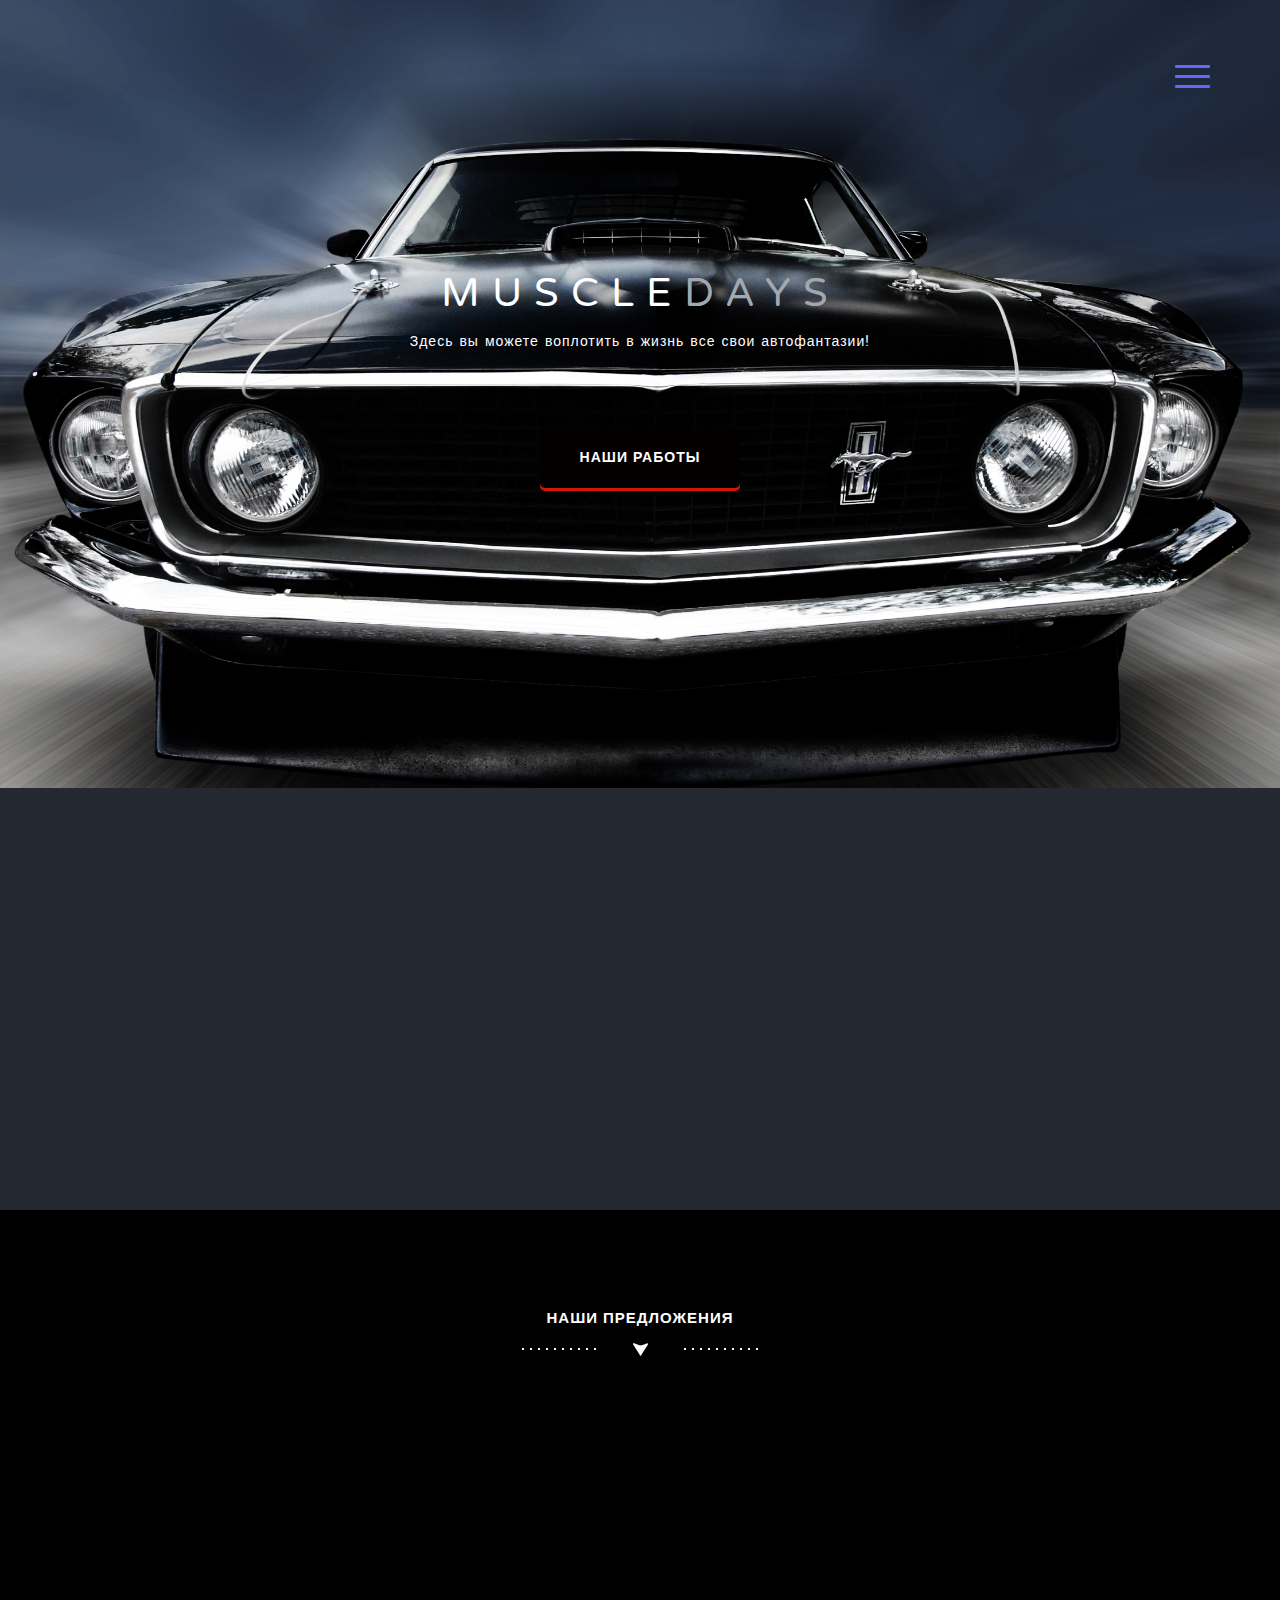
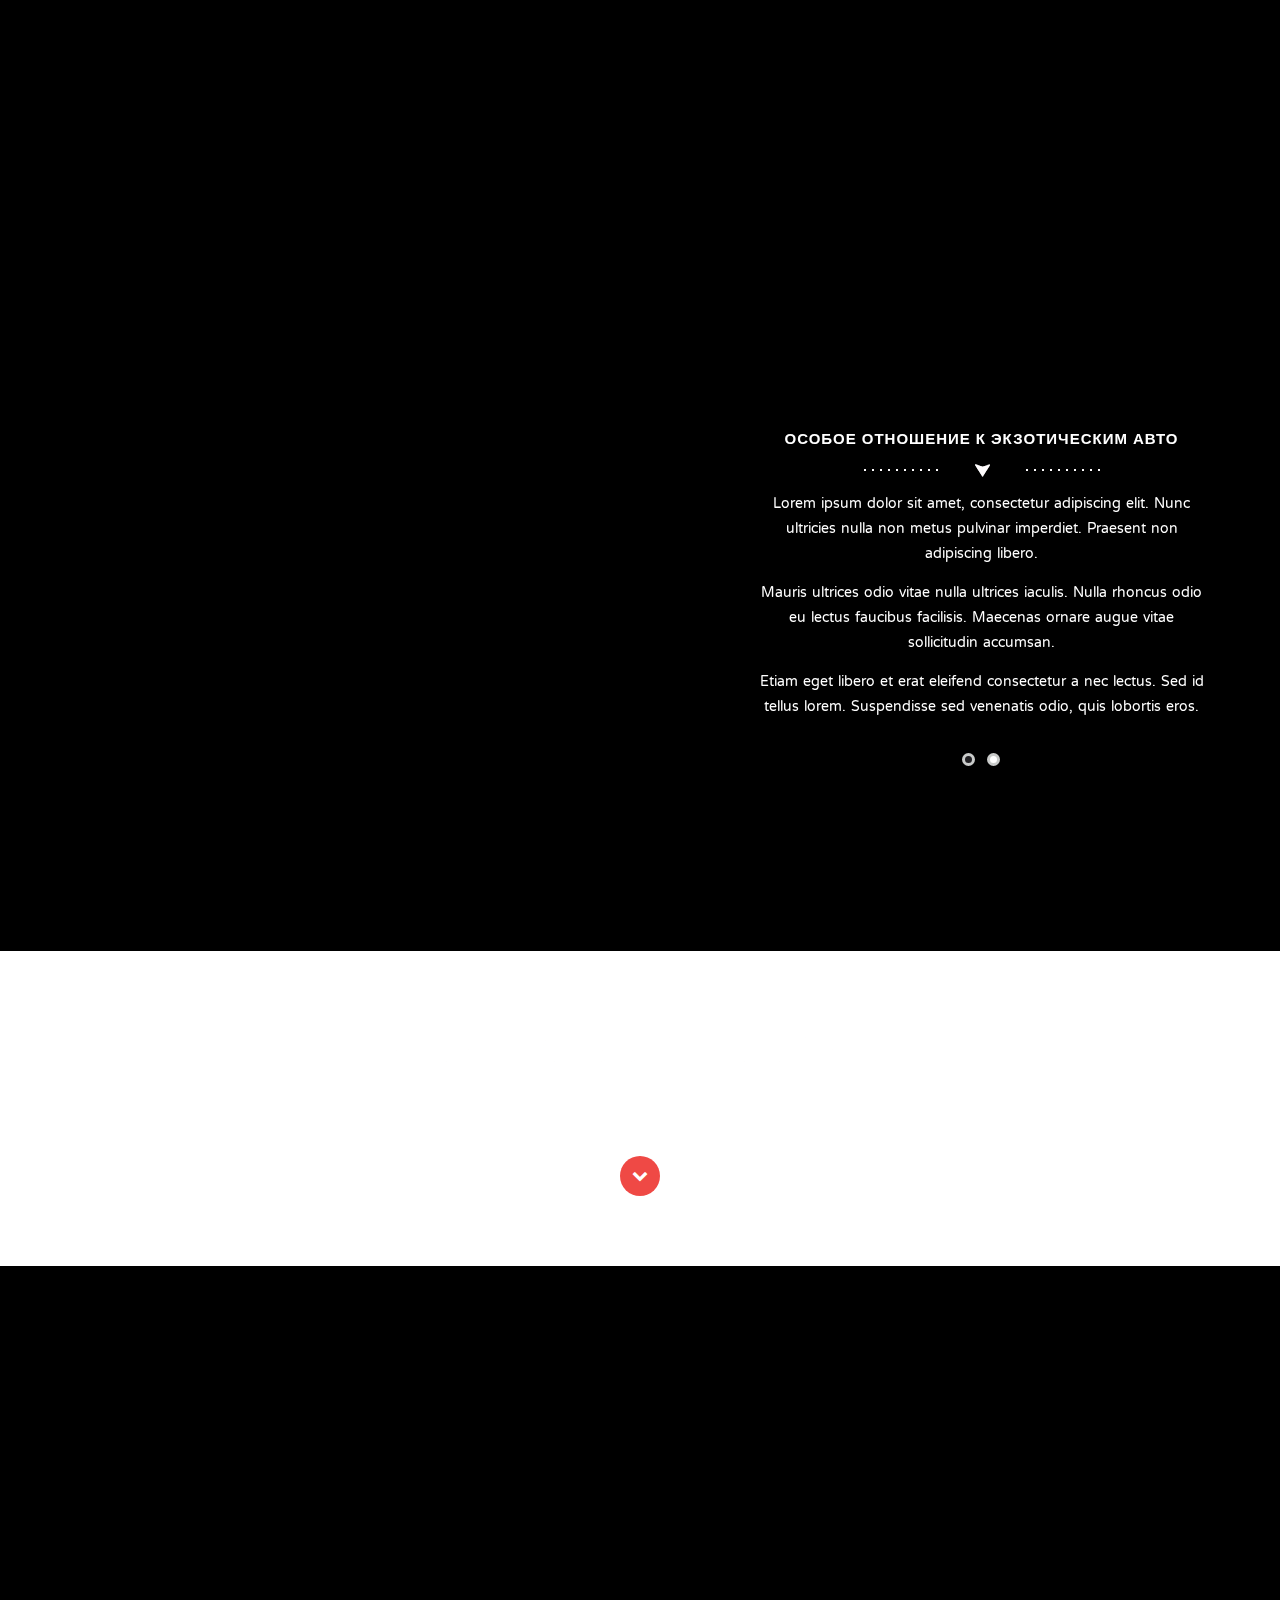
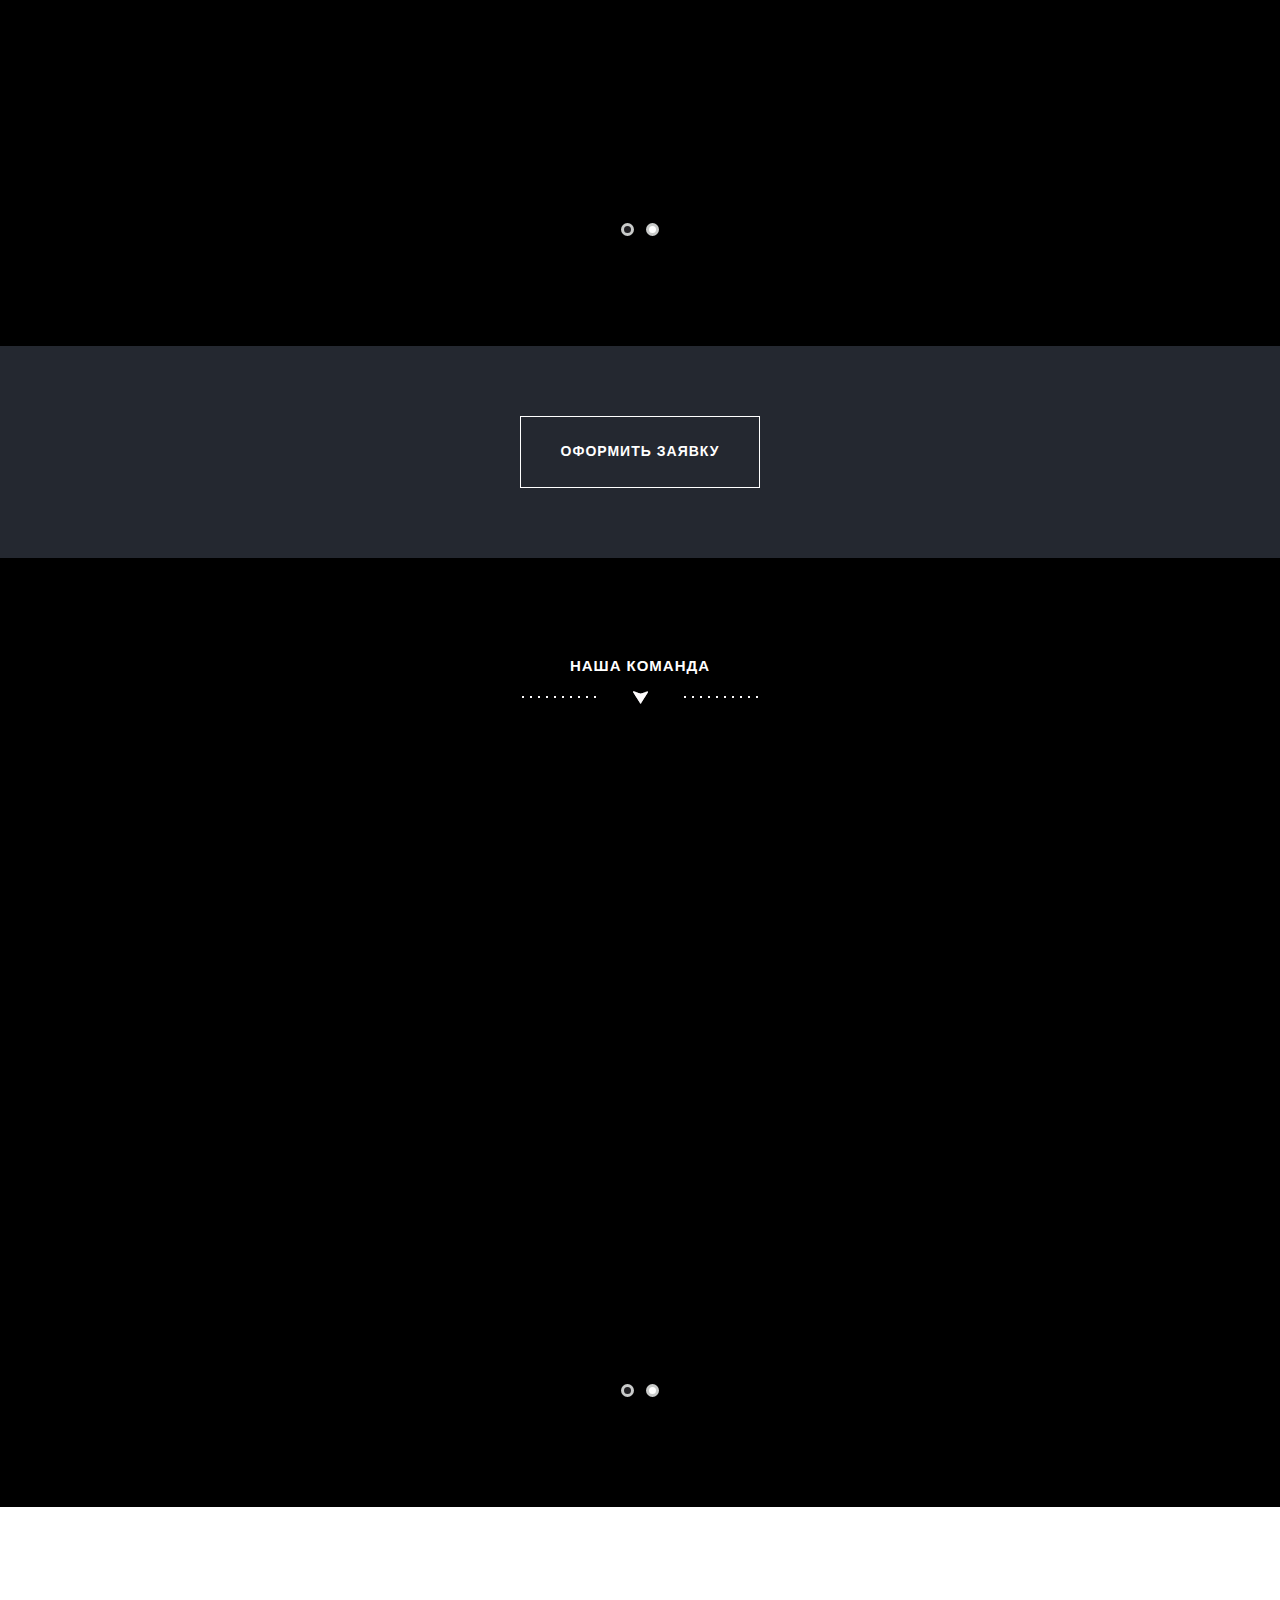
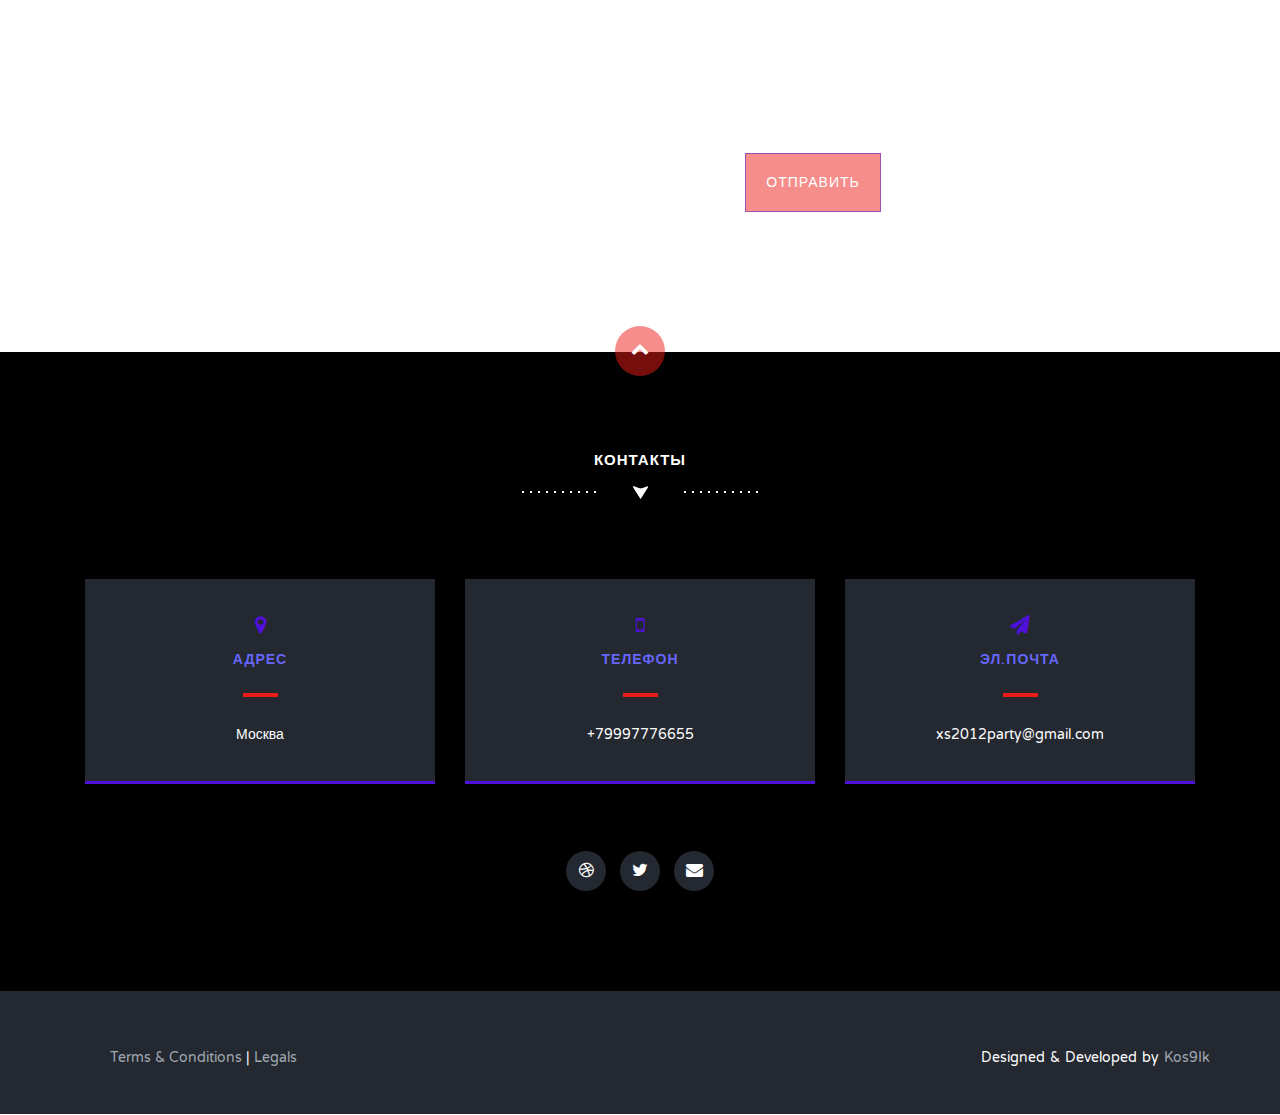
<file: index.html>
<!DOCTYPE html>
<html lang="en">
  <head>
    <meta charset="utf-8">
    <meta http-equiv="X-UA-Compatible" content="IE=edge">
    <meta name="viewport" content="width=device-width, initial-scale=1">
    <title> Muscle Days - Только эксклюзив, только лучшее.</title>
    <link href='http://fonts.googleapis.com/css?family=Varela+Round' rel='stylesheet' type='text/css'>
    <link href="css/bootstrap.min.css" rel="stylesheet">
    <link href="http://netdna.bootstrapcdn.com/font-awesome/4.1.0/css/font-awesome.min.css" rel="stylesheet">
    <link href="css/flexslider.css" rel="stylesheet" >
    <link href="css/styles.css" rel="stylesheet">
    <link href="css/queries.css" rel="stylesheet">
    <link href="css/animate.css" rel="stylesheet">
        <!-- HTML5 Shim and Respond.js IE8 support of HTML5 elements and media queries -->
        <!-- WARNING: Respond.js doesn't work if you view the page via file:// -->
        <!--[if lt IE 9]>
        <script src="https://oss.maxcdn.com/libs/html5shiv/3.7.0/html5shiv.js"></script>
        <script src="https://oss.maxcdn.com/libs/respond.js/1.4.2/respond.min.js"></script>
        <![endif]-->
      </head>
      <body id="top">
        <header id="home">
          <nav>
            <div class="container-fluid">
              <div class="row">
                <div class="col-md-8 col-md-offset-2 col-sm-8 col-sm-offset-2 col-xs-8 col-xs-offset-2">
                  <nav class="pull">
                    <ul class="top-nav">
                      <li><a href="#intro">О нас <span class="indicator"><i class="fa fa-angle-right"></i></span></a></li>
                      <li><a href="#features">Наши предложения <span class="indicator"><i class="fa fa-angle-right"></i></span></a></li>
                      <li><a href="#responsive">Экзотические автомобили <span class="indicator"><i class="fa fa-angle-right"></i></span></a></li>
                      <li><a href="#portfolio">Галерея <span class="indicator"><i class="fa fa-angle-right"></i></span></a></li>
                      <li><a href="#team">Наша команда <span class="indicator"><i class="fa fa-angle-right"></i></span></a></li>
                      <li><a href="#contact">Контакты <span class="indicator"><i class="fa fa-angle-right"></i></span></a></li>
                    </ul>
                  </nav>
                </div>
              </div>
            </div>
          </nav>
          <section class="hero" id="hero">
            <div class="container">
              <div class="row">
                <div class="col-md-12 text-right navicon">
                  <a id="nav-toggle" class="nav_slide_button" href="#"><span></span></a>
                </div>
              </div>
              <div class="row">
                <div class="col-md-8 col-md-offset-2 text-center inner">
                  <h1 class="animated fadeInDown">MUSCLE<span>DAYS</span></h1>
                  <p class="animated fadeInUp delay-05s">Здесь вы можете воплотить в жизнь все свои автофантазии!</p>
                </div>
              </div>
              <div class="row">
                <div class="col-md-6 col-md-offset-3 text-center">
                  <a href="#" class="learn-more-btn">Наши работы</a>
                </div>
              </div>
            </div>
          </section>
        </header>
        <section class="intro text-center section-padding" id="intro">
          <div class="container">
            <div class="row">
              <div class="col-md-8 col-md-offset-2 wp1">
                <h1 class="arrow">О нас</h1>
                <p>Тюнинг, аэрография, автозвук и многое другое вы можете найти в нашем <a href="#">Тюнинг-ателье</a>. Duistypuki quis tempor nunc. Interdum et malesuada fames ac ante ipsum primis in faucibus. Praesent id tempor ipsum. Fusce at massa ac nunc porta fringilla sed eget neque. Quisque quis pretium nulla. Fusce eget bibendum neque, vel volutpat augue. Lorem ipsum dolor sit amet, consectetur adipiscing elit. Interdum et malesuada fames ac ante ipsum primis in faucibus.</p>
              </div>
            </div>
          </div>
        </section>
        <section class="features text-center section-padding" id="features">
          <div class="container">
            <div class="row">
              <div class="col-md-12">
                <h1 class="arrow">Наши предложения</h1>
                <div class="features-wrapper">
                  <div class="col-md-4 wp2">
                    <div class="icon">
                      <div class="car-icons-1"></div>
                    </div>
                    <h2>Широкий выбор дисков и шин</h2>
                    <p>Lorem ipsum dolor sit amet, consectetur adipiscing elit. Sed a lorem quis neque interdum consequat ut sed sem. Duis quis tempor nunc. Interdum et malesuada fames ac ante ipsum
                    primis in faucibus.</p>
                  </div>
                  <div class="col-md-4 wp2 delay-05s">
                    <div class="icon">
                      <div class="car-icons-2"></div>
                    </div>
                    <h2>Индивидуальный стиль</h2>
                    <p>Lorem ipsum dolor sit amet, consectetur adipiscing elit. Sed a lorem quis neque interdum consequat ut sed sem. Duis quis tempor nunc. Interdum et malesuada fames ac ante ipsum
                    primis in faucibus.</p>
                  </div>
                  <div class="col-md-4 wp2 delay-1s">
                    <div class="icon">
                      <i class="car-icons-3"></i>
                    </div>
                    <h2>Увеличение мощностей</h2>
                    <p>Lorem ipsum dolor sit amet, consectetur adipiscing elit. Sed a lorem quis neque interdum consequat ut sed sem. Duis quis tempor nunc. Interdum et malesuada fames ac ante ipsum
                    primis in faucibus.</p>
                  </div>
                  <div class="clearfix"></div>
                </div>
              </div>
            </div>
          </div>
        </section>
        <section class="text-center" id="responsive">
          <div class="container-fluid nopadding responsive-services">
            <div class="wrapper">
              <div class="caterham">
                <div class="wp3"></div>
              </div>
              <div class="fluid-white"></div>
            </div>
            <div class="container designs">
              <div class="row">
                <div class="col-md-5 col-md-offset-7">
                  <div id="servicesSlider">
                    <ul class="slides">
                      <li>
                        <h1 class="arrow">Особое отношение к экзотическим авто</h1>
                        <p>Lorem ipsum dolor sit amet, consectetur adipiscing elit. Nunc ultricies nulla non metus pulvinar imperdiet. Praesent non adipiscing libero. </p>
                        <p>
                        Mauris ultrices odio vitae nulla ultrices iaculis. Nulla rhoncus odio eu lectus faucibus facilisis. Maecenas ornare augue vitae sollicitudin accumsan. </p>
                        <p>Etiam eget libero et erat eleifend consectetur a nec lectus. Sed id tellus lorem. Suspendisse sed venenatis odio, quis lobortis eros.</p>
                      </li>
                      <li>
                        <h1 class="arrow">Экзотический стиль</h1>
                        <p>Lorem ipsum dolor sit amet, consectetur adipiscing elit. Nunc ultricies nulla non metus pulvinar imperdiet. Praesent non adipiscing libero. </p>
                        <p>
                        Mauris ultrices odio vitae nulla ultrices iaculis. Nulla rhoncus odio eu lectus faucibus facilisis. Maecenas ornare augue vitae sollicitudin accumsan. </p>
                        <p>Etiam eget libero et erat eleifend consectetur a nec lectus. Sed id tellus lorem. Suspendisse sed venenatis odio, quis lobortis eros.</p>
                      </li>
                    </ul>
                  </div>
                </div>
              </div>
            </div>
          </div>
        </section>
        <section class="swag text-center">
          <div class="container">
            <div class="row">
              <div class="col-md-8 col-md-offset-2">
                <h1>Я знаю 99 проблем<span><em>тюнинг</em> не является ни одной из них!</span></h1>
                <a href="#portfolio" class="down-arrow-btn"><i class="fa fa-chevron-down"></i></a>
              </div>
            </div>
          </div>
        </section>
        <section class="portfolio text-center section-padding" id="portfolio">
          <div class="container">
            <div class="row">
              <div id="portfolioSlider">
                <ul class="slides">
                  <li>
                    <div class="col-md-4 wp4">
                      <div class="overlay-effect effects clearfix">
                        <div class="img">
                          <img src="img/audi-concept.jpg" alt="Portfolio Item">
                          <div class="overlay">
                            <a href="#" class="expand"><i class="fa fa-search"></i><br>Просмотр</a>
                            <a class="close-overlay hidden">x</a>
                          </div>
                        </div>
                      </div>
                      <h2>Креативный подход</h2>
                      <p>Lorem ipsum dolor sit amet, consectetur adipiscing elit. Nunc ultricies nulla non metus pulvinar imperdiet. Praesent non adipiscing libero.</p>
                    </div>
                    <div class="col-md-4 wp4 delay-05s">
                      <div class="overlay-effect effects clearfix">
                        <div class="img">
                          <img src="img/salon.jpg" alt="Portfolio Item">
                          <div class="overlay">
                            <a href="#" class="expand"><i class="fa fa-search"></i><br>Просмотр</a>
                            <a class="close-overlay hidden">x</a>
                          </div>
                        </div>
                      </div>
                      <h2>Креативный дизайн</h2>
                      <p>Lorem ipsum dolor sit amet, consectetur adipiscing elit. Nunc ultricies nulla non metus pulvinar imperdiet. Praesent non adipiscing libero.</p>
                    </div>
                    <div class="col-md-4 wp4 delay-1s">
                      <div class="overlay-effect effects clearfix">
                        <div class="img">
                          <img src="img/kia-concept.jpg" alt="Portfolio Item">
                          <div class="overlay">
                            <a href="#" class="expand"><i class="fa fa-search"></i><br>Просмотр</a>
                            <a class="close-overlay hidden">x</a>
                          </div>
                        </div>
                      </div>
                      <h2>Креативные идеи</h2>
                      <p>Lorem ipsum dolor sit amet, consectetur adipiscing elit. Nunc ultricies nulla non metus pulvinar imperdiet. Praesent non adipiscing libero.</p>
                    </div>
                  </li>
                  <li>
                    <div class="col-md-4 wp4">
                      <div class="overlay-effect effects clearfix">
                        <div class="img">
                          <img src="img/audi-concept.jpg" alt="Portfolio Item">
                          <div class="overlay">
                            <a href="#" class="expand"><i class="fa fa-search"></i><br>Просмотр</a>
                            <a class="close-overlay hidden">x</a>
                          </div>
                        </div>
                      </div>
                      <h2>Креативный подход</h2>
                      <p>Lorem ipsum dolor sit amet, consectetur adipiscing elit. Nunc ultricies nulla non metus pulvinar imperdiet. Praesent non adipiscing libero.</p>
                    </div>
                    <div class="col-md-4 wp4 delay-05s">
                      <div class="overlay-effect effects clearfix">
                        <div class="img">
                          <img src="img/salon.jpg" alt="Portfolio Item">
                          <div class="overlay">
                            <a href="#" class="expand"><i class="fa fa-search"></i><br>Просмотр</a>
                            <a class="close-overlay hidden">x</a>
                          </div>
                        </div>
                      </div>
                      <h2>Креативный дизайн</h2>
                      <p>Lorem ipsum dolor sit amet, consectetur adipiscing elit. Nunc ultricies nulla non metus pulvinar imperdiet. Praesent non adipiscing libero.</p>
                    </div>
                    <div class="col-md-4 wp4 delay-1s">
                      <div class="overlay-effect effects clearfix">
                        <div class="img">
                          <img src="img/kia-concept.jpg" alt="Portfolio Item">
                          <div class="overlay">
                            <a href="#" class="expand"><i class="fa fa-search"></i><br>Просмотр</a>
                            <a class="close-overlay hidden">x</a>
                          </div>
                        </div>
                      </div>
                      <h2>Креативные идеи</h2>
                      <p>Lorem ipsum dolor sit amet, consectetur adipiscing elit. Nunc ultricies nulla non metus pulvinar imperdiet. Praesent non adipiscing libero.</p>
                    </div>
                  </li>
                </ul>
              </div>
            </div>
          </div>
        </section>
        <div class="ignite-cta text-center">
          <div class="container">
            <div class="row">
              <div class="col-md-12">
                <a href="#" class="ignite-btn">Оформить заявку</a>
              </div>
            </div>
          </div>
        </div>
        <section class="team text-center section-padding" id="team">
          <div class="container">
            <div class="row">
              <div class="col-md-12">
                <h1 class="arrow">Наша команда</h1>
              </div>
            </div>
            <div class="row">
              <div class="team-wrapper">
                <div id="teamSlider">
                  <ul class="slides">
                    <li>
                      <div class="col-md-4 wp5">
                        <img src="img/team-1.jpg" alt="Team Member">
                        <h2>Михаэль Шумахер</h2>
                        <p>Lorem ipsum dolor sit amet, consectetur adipiscing elit. Nunc ultricies nulla non metus pulvinar imperdiet. Praesent non adipiscing libero.</p>
                        <div class="social">
                          <ul class="social-buttons">
                            <li><a href="#" class="social-btn"><i class="fa fa-dribbble"></i></a></li>
                            <li><a href="#" class="social-btn"><i class="fa fa-twitter"></i></a></li>
                            <li><a href="#" class="social-btn"><i class="fa fa-envelope"></i></a></li>
                          </ul>
                        </div>
                      </div>
                      
                      <div class="col-md-4 wp5 delay-05s">
                        <img src="img/team-2.jpg" alt="Team Member">
                        <h2>Мика Хаккинен</h2>
                        <p>Lorem ipsum dolor sit amet, consectetur adipiscing elit. Nunc ultricies nulla non metus pulvinar imperdiet. Praesent non adipiscing libero.</p>
                        <div class="social">
                          <ul class="social-buttons">
                            <li><a href="#" class="social-btn"><i class="fa fa-dribbble"></i></a></li>
                            <li><a href="#" class="social-btn"><i class="fa fa-twitter"></i></a></li>
                            <li><a href="#" class="social-btn"><i class="fa fa-envelope"></i></a></li>
                          </ul>
                        </div>
                      </div>
                      <div class="col-md-4 wp5 delay-1s">
                        <img src="img/team-3.jpg" alt="Team Member">
                        <h2>Ральф Шумахер</h2>
                        <p>Lorem ipsum dolor sit amet, consectetur adipiscing elit. Nunc ultricies nulla non metus pulvinar imperdiet. Praesent non adipiscing libero.</p>
                        <div class="social">
                          <ul class="social-buttons">
                            <li><a href="#" class="social-btn"><i class="fa fa-dribbble"></i></a></li>
                            <li><a href="#" class="social-btn"><i class="fa fa-twitter"></i></a></li>
                            <li><a href="#" class="social-btn"><i class="fa fa-envelope"></i></a></li>
                          </ul>
                        </div>
                      </div>
                    </li>
                    <li>
                      <div class="col-md-4 wp5">
                        <img src="img/team-1.jpg" alt="Team Member">
                        <h2>Михаэль Шумахер</h2>
                        <p>Lorem ipsum dolor sit amet, consectetur adipiscing elit. Nunc ultricies nulla non metus pulvinar imperdiet. Praesent non adipiscing libero.</p>
                        <div class="social">
                          <ul class="social-buttons">
                            <li><a href="#" class="social-btn"><i class="fa fa-dribbble"></i></a></li>
                            <li><a href="#" class="social-btn"><i class="fa fa-twitter"></i></a></li>
                            <li><a href="#" class="social-btn"><i class="fa fa-envelope"></i></a></li>
                          </ul>
                        </div>
                      </div>
                      <div class="col-md-4 wp5 delay-05s">
                        <img src="img/team-2.jpg" alt="Team Member">
                        <h2>Мика Хаккинен</h2>
                        <p>Lorem ipsum dolor sit amet, consectetur adipiscing elit. Nunc ultricies nulla non metus pulvinar imperdiet. Praesent non adipiscing libero.</p>
                        <div class="social">
                          <ul class="social-buttons">
                            <li><a href="#" class="social-btn"><i class="fa fa-dribbble"></i></a></li>
                            <li><a href="#" class="social-btn"><i class="fa fa-twitter"></i></a></li>
                            <li><a href="#" class="social-btn"><i class="fa fa-envelope"></i></a></li>
                          </ul>
                        </div>
                      </div>
                      <div class="col-md-4 wp5 delay-1s">
                        <img src="img/team-3.jpg" alt="Team Member">
                        <h2>Ральф Шумахер</h2>
                        <p>Lorem ipsum dolor sit amet, consectetur adipiscing elit. Nunc ultricies nulla non metus pulvinar imperdiet. Praesent non adipiscing libero.</p>
                        <div class="social">
                          <ul class="social-buttons">
                            <li><a href="#" class="social-btn"><i class="fa fa-dribbble"></i></a></li>
                            <li><a href="#" class="social-btn"><i class="fa fa-twitter"></i></a></li>
                            <li><a href="#" class="social-btn"><i class="fa fa-envelope"></i></a></li>
                          </ul>
                        </div>
                      </div>
                    </li>
                  </ul>
                </div>
              </div>
            </div>
          </div>
        </section>
        <section class="subscribe text-center">
          <div class="container">
            <h1><i class="fa fa-paper-plane"></i><span>Отправьте благодарственное письмо</span></h1>
            <form action="#">
              <input type="text" name="" value="" placeholder="" required>
              <input type="submit" name="" value="Отправить">
            </form>
          </div>
        </section>
        <section class="dark-bg text-center section-padding contact-wrap" id="contact">
          <a href="#top" class="up-btn"><i class="fa fa-chevron-up"></i></a>
          <div class="container">
            <div class="row">
              <div class="col-md-12">
                <h1 class="arrow">Контакты</h1>
              </div>
            </div>
            <div class="row contact-details">
              <div class="col-md-4">
                <div class="light-box box-hover">
                  <h2><i class="fa fa-map-marker"></i><span>Адрес</span></h2>
                  <p>Москва</p>
                </div>
              </div>
              <div class="col-md-4">
                <div class="light-box box-hover">
                  <h2><i class="fa fa-mobile"></i><span>Телефон</span></h2>
                  <p>+79997776655</p>
                </div>
              </div>
              <div class="col-md-4">
                <div class="light-box box-hover">
                  <h2><i class="fa fa-paper-plane"></i><span>Эл.Почта</span></h2>
                  <p>xs2012party@gmail.com</p>
                </div>
              </div>
            </div>
            <div class="row">
              <div class="col-md-12">
                <ul class="social-buttons">
                  <li><a href="#" class="social-btn"><i class="fa fa-dribbble"></i></a></li>
                  <li><a href="#" class="social-btn"><i class="fa fa-twitter"></i></a></li>
                  <li><a href="#" class="social-btn"><i class="fa fa-envelope"></i></a></li>
                </ul>
              </div>
            </div>
          </div>
        </section>
        <footer>
          <div class="container">
            <div class="row">
              <div class="col-md-6">
                <ul class="legals">
                  <li><a href="#">Terms &amp; Conditions</a></li>
                  <li><a href="#">Legals</a></li>
                </ul>
              </div>
              <div class="col-md-6 credit">
                <p>Designed &amp; Developed by <a href="#">Kos9Ik</a></p>
              </div>
            </div>
          </div>
        </footer>
        <!-- jQuery (necessary for Bootstrap's JavaScript plugins) -->
        <script src="https://ajax.googleapis.com/ajax/libs/jquery/1.11.0/jquery.min.js"></script>
        <!-- Include all compiled plugins (below), or include individual files as needed -->
        <script src="js/waypoints.min.js"></script>
        <script src="js/bootstrap.min.js"></script>
        <script src="js/scripts.js"></script>
        <script src="js/jquery.flexslider.js"></script>
        <script src="js/modernizr.js"></script>
      </body>
    </html>
</file>
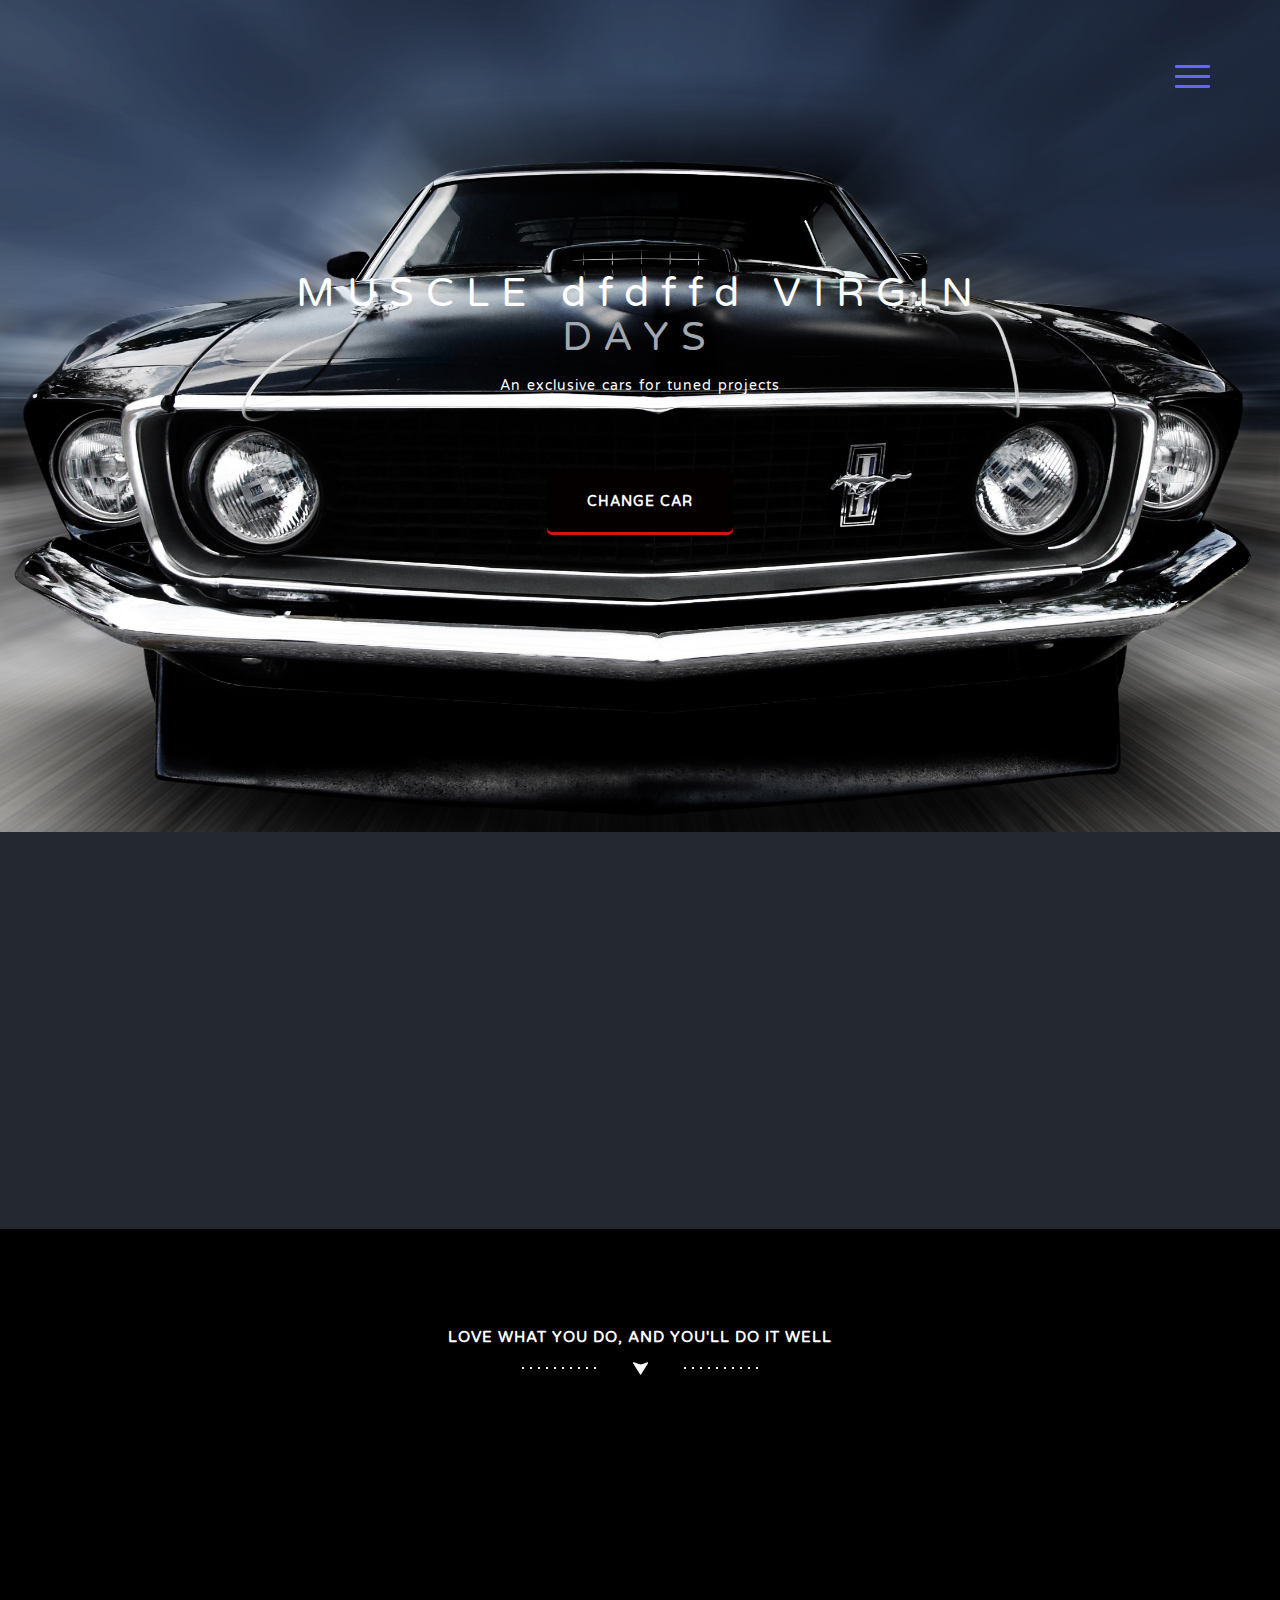
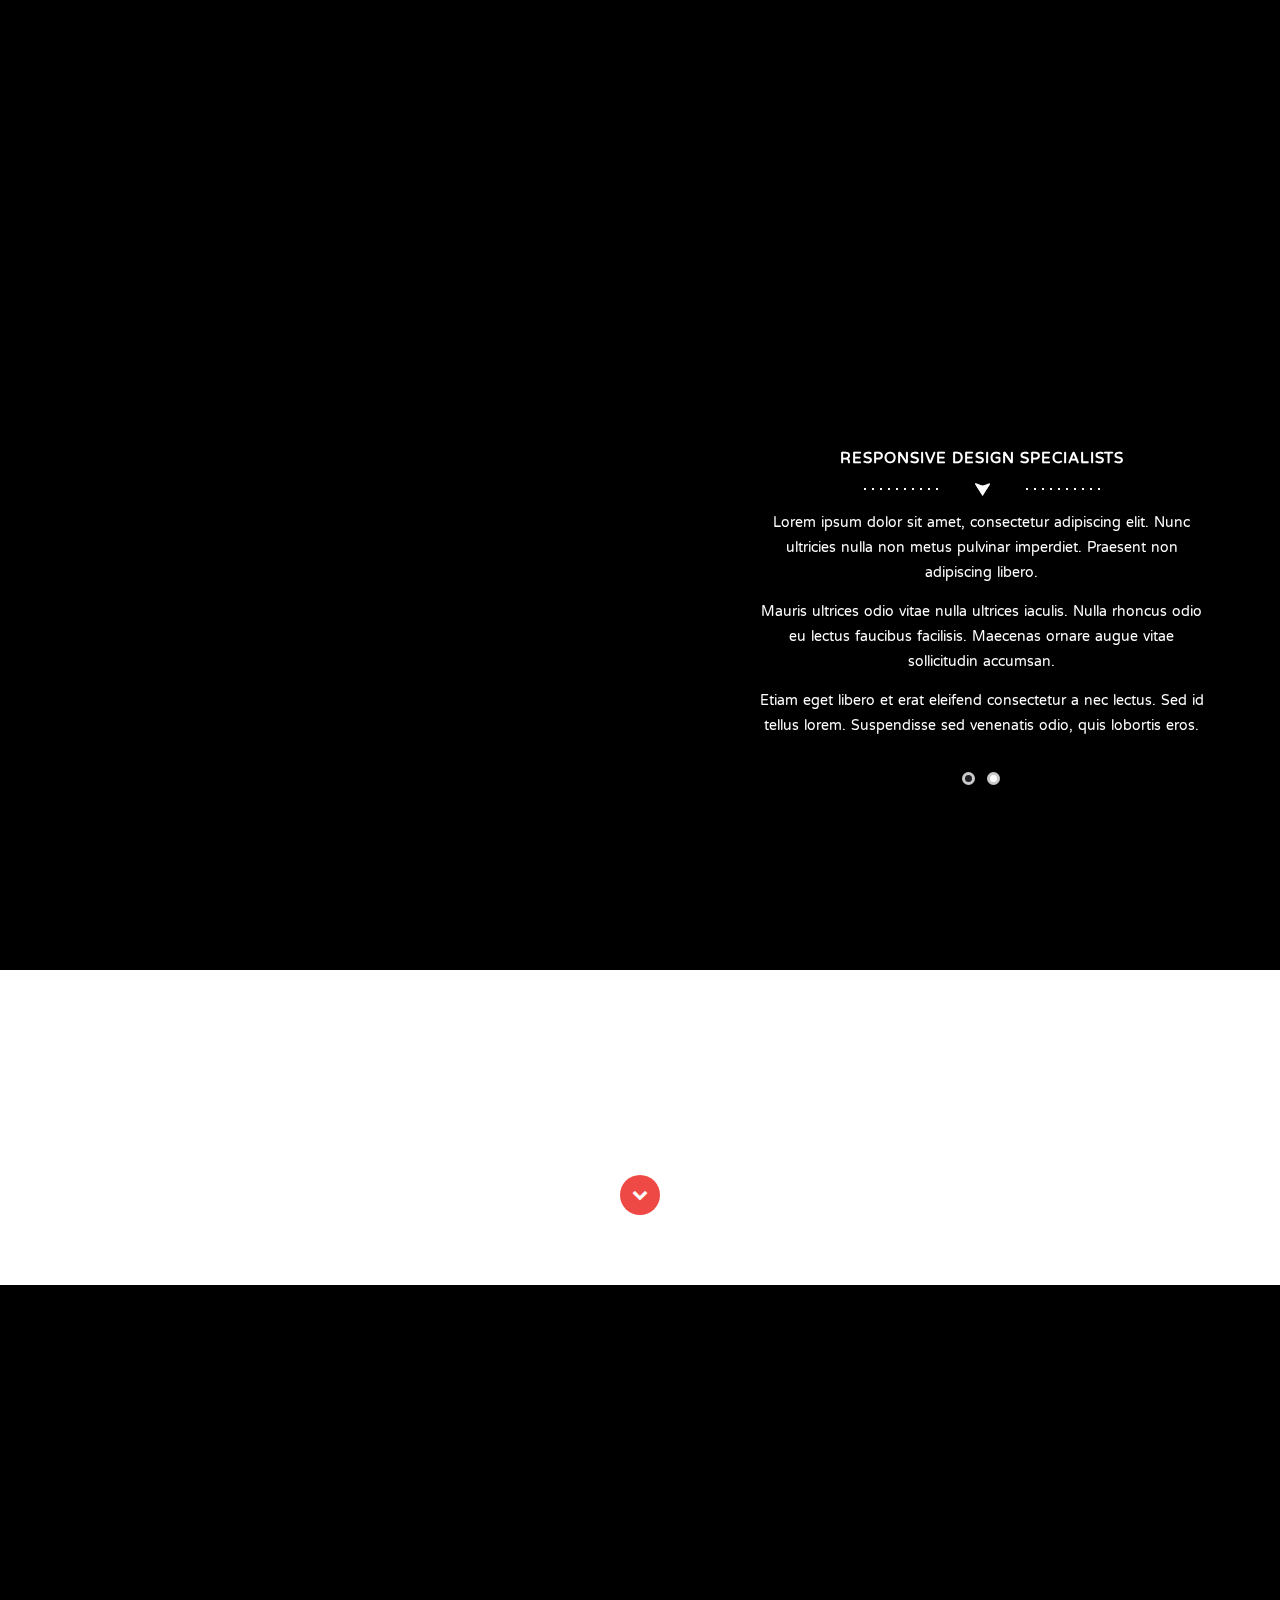
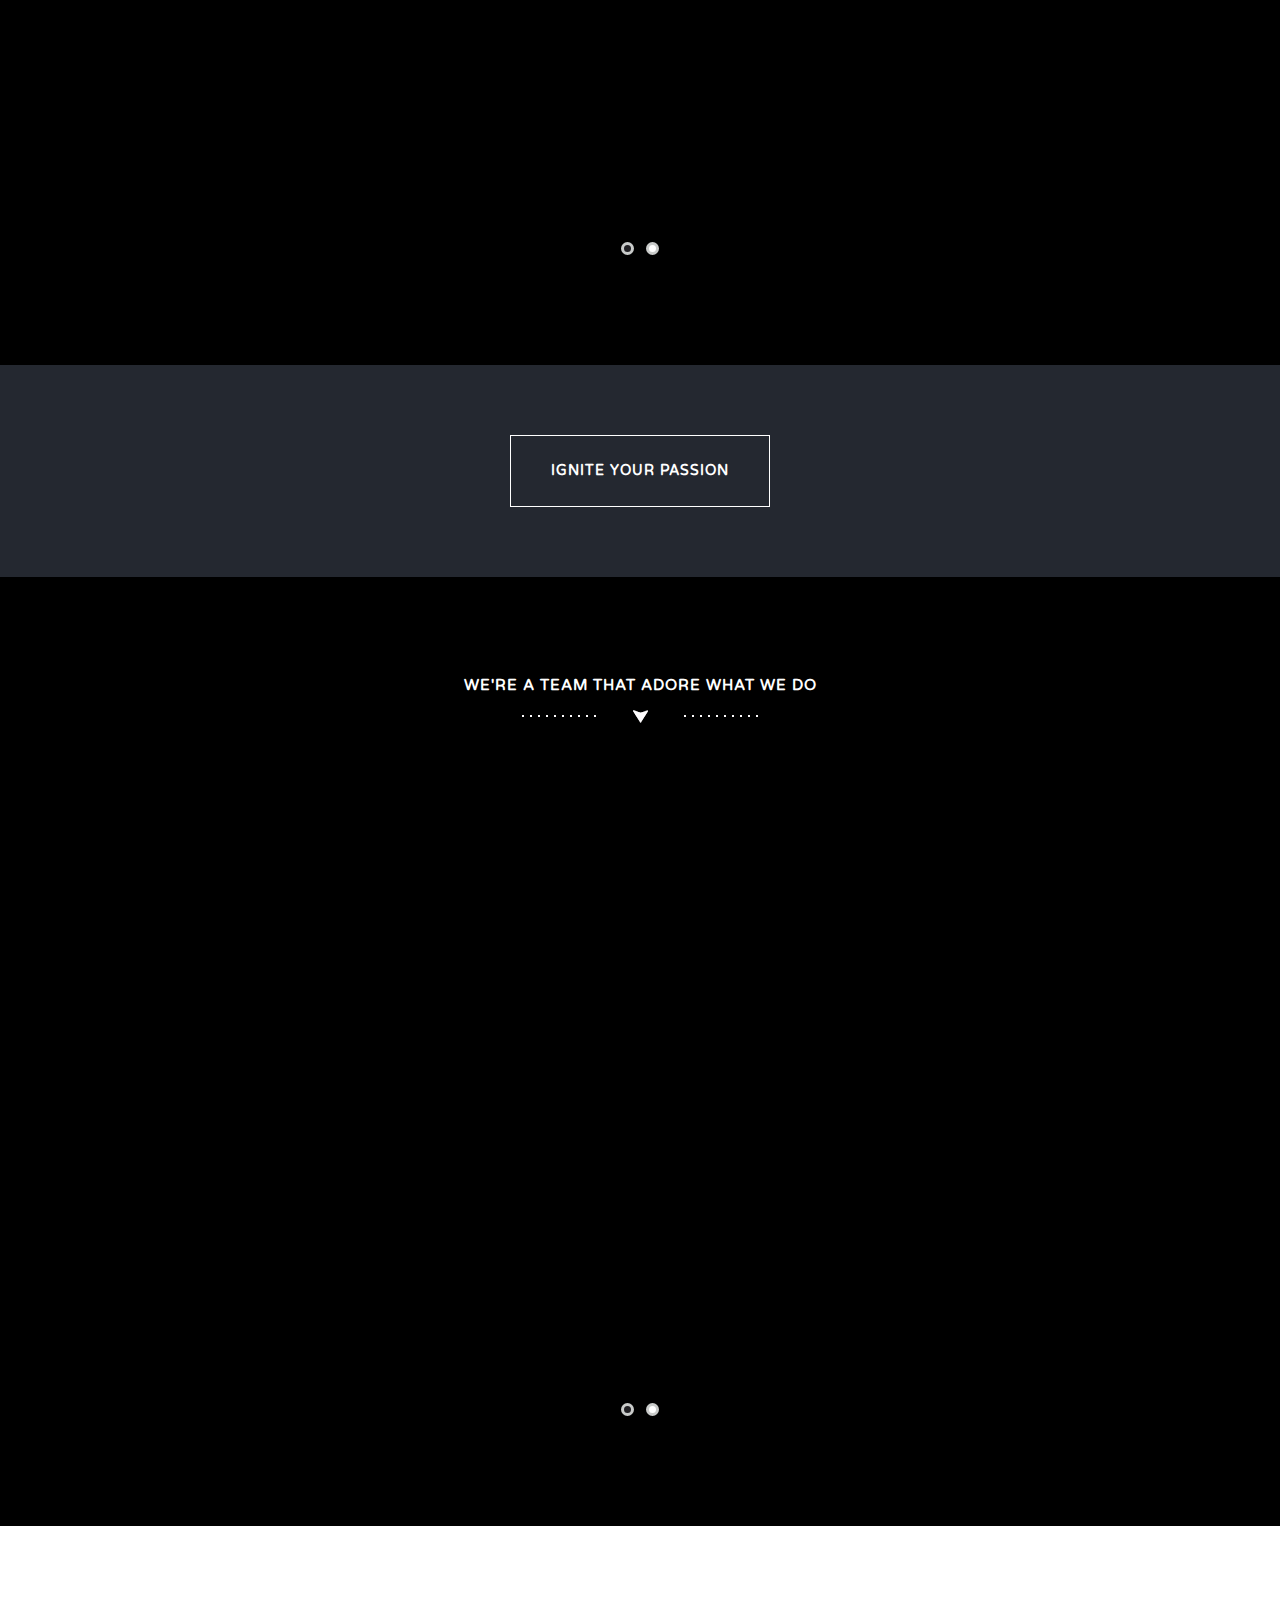
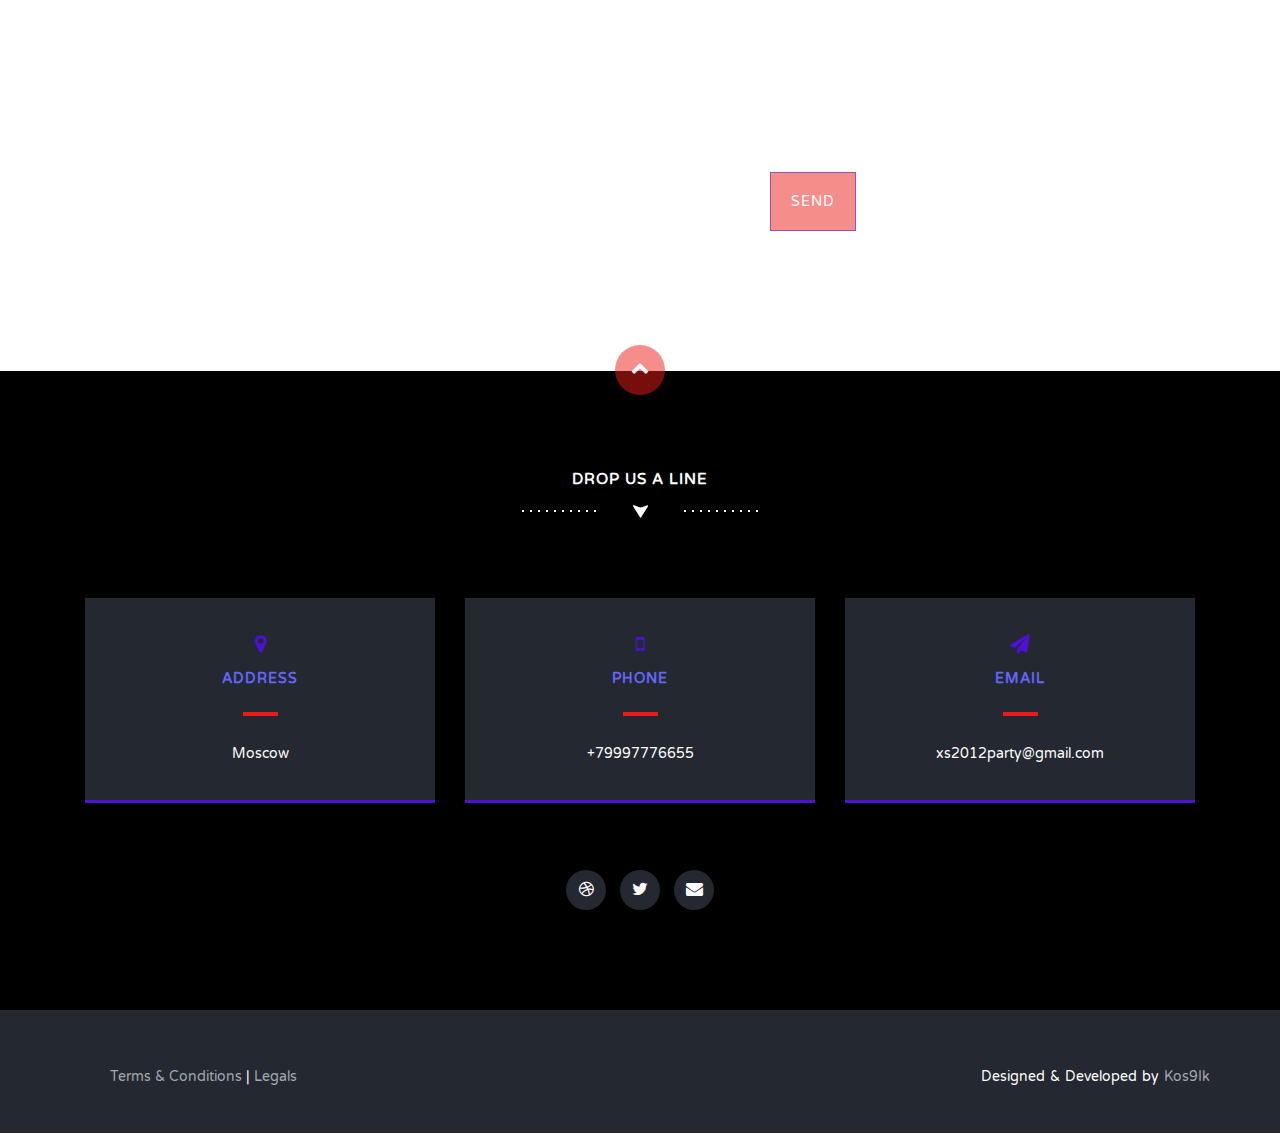
<file: path/to/source-code/index.html>
<!DOCTYPE html>
<html lang="en">
  <head>
    <meta charset="utf-8">
    <meta http-equiv="X-UA-Compatible" content="IE=edge">
    <meta name="viewport" content="width=device-width, initial-scale=1">
    <title> Muscle Days - An Exclusive Autos.</title>
    <link href='http://fonts.googleapis.com/css?family=Varela+Round' rel='stylesheet' type='text/css'>
    <link href="css/bootstrap.min.css" rel="stylesheet">
    <link href="http://netdna.bootstrapcdn.com/font-awesome/4.1.0/css/font-awesome.min.css" rel="stylesheet">
    <link href="css/flexslider.css" rel="stylesheet" >
    <link href="css/styles.css" rel="stylesheet">
    <link href="css/queries.css" rel="stylesheet">
    <link href="css/animate.css" rel="stylesheet">
        <!-- HTML5 Shim and Respond.js IE8 support of HTML5 elements and media queries -->
        <!-- WARNING: Respond.js doesn't work if you view the page via file:// -->
        <!--[if lt IE 9]>
        <script src="https://oss.maxcdn.com/libs/html5shiv/3.7.0/html5shiv.js"></script>
        <script src="https://oss.maxcdn.com/libs/respond.js/1.4.2/respond.min.js"></script>
        <![endif]-->
      </head>
      <body id="top">
        <header id="home">
          <nav>
            <div class="container-fluid">
              <div class="row">
                <div class="col-md-8 col-md-offset-2 col-sm-8 col-sm-offset-2 col-xs-8 col-xs-offset-2">
                  <nav class="pull">
                    <ul class="top-nav">
                      <li><a href="#intro">Introduction <span class="indicator"><i class="fa fa-angle-right"></i></span></a></li>
                      <li><a href="#features">Features <span class="indicator"><i class="fa fa-angle-right"></i></span></a></li>
                      <li><a href="#responsive">Responsive Design <span class="indicator"><i class="fa fa-angle-right"></i></span></a></li>
                      <li><a href="#portfolio">Portfolio <span class="indicator"><i class="fa fa-angle-right"></i></span></a></li>
                      <li><a href="#team">Team <span class="indicator"><i class="fa fa-angle-right"></i></span></a></li>
                      <li><a href="#contact">Get in Touch <span class="indicator"><i class="fa fa-angle-right"></i></span></a></li>
                    </ul>
                  </nav>
                </div>
              </div>
            </div>
          </nav>
          <section class="hero" id="hero">
            <div class="container">
              <div class="row">
                <div class="col-md-12 text-right navicon">
                  <a id="nav-toggle" class="nav_slide_button" href="#"><span></span></a>
                </div>
              </div>
              <div class="row">
                <div class="col-md-8 col-md-offset-2 text-center inner">
                  <h1 class="animated fadeInDown">MUSCLE dfdffd VIRGIN<span>DAYS</span></h1>
                  <p class="animated fadeInUp delay-05s">An exclusive cars for tuned projects</p>
                </div>
              </div>
              <div class="row">
                <div class="col-md-6 col-md-offset-3 text-center">
                  <a href="#" class="learn-more-btn">Change Car</a>
                </div>
              </div>
            </div>
          </section>
        </header>
        <section class="intro text-center section-padding" id="intro">
          <div class="container">
            <div class="row">
              <div class="col-md-8 col-md-offset-2 wp1">
                <h1 class="arrow">A Creative Portfolio Template</h1>
                <p>Sed a lorem quis neque interdum <a href="#">consequat ut sed sem</a>. Duis quis tempor nunc. Interdum et malesuada fames ac ante ipsum primis in faucibus. Praesent id tempor ipsum. Fusce at massa ac nunc porta fringilla sed eget neque. Quisque quis pretium nulla. Fusce eget bibendum neque, vel volutpat augue. Lorem ipsum dolor sit amet, consectetur adipiscing elit. Interdum et malesuada fames ac ante ipsum primis in faucibus.</p>
              </div>
            </div>
          </div>
        </section>
        <section class="features text-center section-padding" id="features">
          <div class="container">
            <div class="row">
              <div class="col-md-12">
                <h1 class="arrow">Love what you do, and you'll do it well</h1>
                <div class="features-wrapper">
                  <div class="col-md-4 wp2">
                    <div class="icon">
                      <div class="car-icons-1"></div>
                    </div>
                    <h2>Digital</h2>
                    <p>Lorem ipsum dolor sit amet, consectetur adipiscing elit. Sed a lorem quis neque interdum consequat ut sed sem. Duis quis tempor nunc. Interdum et malesuada fames ac ante ipsum
                    primis in faucibus.</p>
                  </div>
                  <div class="col-md-4 wp2 delay-05s">
                    <div class="icon">
                      <div class="car-icons-2"></div>
                    </div>
                    <h2>Web Development</h2>
                    <p>Lorem ipsum dolor sit amet, consectetur adipiscing elit. Sed a lorem quis neque interdum consequat ut sed sem. Duis quis tempor nunc. Interdum et malesuada fames ac ante ipsum
                    primis in faucibus.</p>
                  </div>
                  <div class="col-md-4 wp2 delay-1s">
                    <div class="icon">
                      <i class="car-icons-3"></i>
                    </div>
                    <h2>Creative Direction</h2>
                    <p>Lorem ipsum dolor sit amet, consectetur adipiscing elit. Sed a lorem quis neque interdum consequat ut sed sem. Duis quis tempor nunc. Interdum et malesuada fames ac ante ipsum
                    primis in faucibus.</p>
                  </div>
                  <div class="clearfix"></div>
                </div>
              </div>
            </div>
          </div>
        </section>
        <section class="text-center" id="responsive">
          <div class="container-fluid nopadding responsive-services">
            <div class="wrapper">
              <div class="caterham">
                <div class="wp3"></div>
              </div>
              <div class="fluid-white"></div>
            </div>
            <div class="container designs">
              <div class="row">
                <div class="col-md-5 col-md-offset-7">
                  <div id="servicesSlider">
                    <ul class="slides">
                      <li>
                        <h1 class="arrow">Responsive Design Specialists</h1>
                        <p>Lorem ipsum dolor sit amet, consectetur adipiscing elit. Nunc ultricies nulla non metus pulvinar imperdiet. Praesent non adipiscing libero. </p>
                        <p>
                        Mauris ultrices odio vitae nulla ultrices iaculis. Nulla rhoncus odio eu lectus faucibus facilisis. Maecenas ornare augue vitae sollicitudin accumsan. </p>
                        <p>Etiam eget libero et erat eleifend consectetur a nec lectus. Sed id tellus lorem. Suspendisse sed venenatis odio, quis lobortis eros.</p>
                      </li>
                      <li>
                        <h1 class="arrow">Bootstrap Professionals</h1>
                        <p>Lorem ipsum dolor sit amet, consectetur adipiscing elit. Nunc ultricies nulla non metus pulvinar imperdiet. Praesent non adipiscing libero. </p>
                        <p>
                        Mauris ultrices odio vitae nulla ultrices iaculis. Nulla rhoncus odio eu lectus faucibus facilisis. Maecenas ornare augue vitae sollicitudin accumsan. </p>
                        <p>Etiam eget libero et erat eleifend consectetur a nec lectus. Sed id tellus lorem. Suspendisse sed venenatis odio, quis lobortis eros.</p>
                      </li>
                    </ul>
                  </div>
                </div>
              </div>
            </div>
          </div>
        </section>
        <section class="swag text-center">
          <div class="container">
            <div class="row">
              <div class="col-md-8 col-md-offset-2">
                <h1>I got 99 Problems<span>but <em>design</em> 'aint one</span></h1>
                <a href="#portfolio" class="down-arrow-btn"><i class="fa fa-chevron-down"></i></a>
              </div>
            </div>
          </div>
        </section>
        <section class="portfolio text-center section-padding" id="portfolio">
          <div class="container">
            <div class="row">
              <div id="portfolioSlider">
                <ul class="slides">
                  <li>
                    <div class="col-md-4 wp4">
                      <div class="overlay-effect effects clearfix">
                        <div class="img">
                          <img src="img/audi-concept.jpg" alt="Portfolio Item">
                          <div class="overlay">
                            <a href="#" class="expand"><i class="fa fa-search"></i><br>View More</a>
                            <a class="close-overlay hidden">x</a>
                          </div>
                        </div>
                      </div>
                      <h2>Creative Minds</h2>
                      <p>Lorem ipsum dolor sit amet, consectetur adipiscing elit. Nunc ultricies nulla non metus pulvinar imperdiet. Praesent non adipiscing libero.</p>
                    </div>
                    <div class="col-md-4 wp4 delay-05s">
                      <div class="overlay-effect effects clearfix">
                        <div class="img">
                          <img src="img/salon.jpg" alt="Portfolio Item">
                          <div class="overlay">
                            <a href="#" class="expand"><i class="fa fa-search"></i><br>View More</a>
                            <a class="close-overlay hidden">x</a>
                          </div>
                        </div>
                      </div>
                      <h2>Creative Hearts</h2>
                      <p>Lorem ipsum dolor sit amet, consectetur adipiscing elit. Nunc ultricies nulla non metus pulvinar imperdiet. Praesent non adipiscing libero.</p>
                    </div>
                    <div class="col-md-4 wp4 delay-1s">
                      <div class="overlay-effect effects clearfix">
                        <div class="img">
                          <img src="img/kia-concept.jpg" alt="Portfolio Item">
                          <div class="overlay">
                            <a href="#" class="expand"><i class="fa fa-search"></i><br>View More</a>
                            <a class="close-overlay hidden">x</a>
                          </div>
                        </div>
                      </div>
                      <h2>Creative Ideas</h2>
                      <p>Lorem ipsum dolor sit amet, consectetur adipiscing elit. Nunc ultricies nulla non metus pulvinar imperdiet. Praesent non adipiscing libero.</p>
                    </div>
                  </li>
                  <li>
                    <div class="col-md-4 wp4">
                      <div class="overlay-effect effects clearfix">
                        <div class="img">
                          <img src="img/audi-concept.jpg" alt="Portfolio Item">
                          <div class="overlay">
                            <a href="#" class="expand"><i class="fa fa-search"></i><br>View More</a>
                            <a class="close-overlay hidden">x</a>
                          </div>
                        </div>
                      </div>
                      <h2>Creative Minds</h2>
                      <p>Lorem ipsum dolor sit amet, consectetur adipiscing elit. Nunc ultricies nulla non metus pulvinar imperdiet. Praesent non adipiscing libero.</p>
                    </div>
                    <div class="col-md-4 wp4 delay-05s">
                      <div class="overlay-effect effects clearfix">
                        <div class="img">
                          <img src="img/salon.jpg" alt="Portfolio Item">
                          <div class="overlay">
                            <a href="#" class="expand"><i class="fa fa-search"></i><br>View More</a>
                            <a class="close-overlay hidden">x</a>
                          </div>
                        </div>
                      </div>
                      <h2>Creative Hearts</h2>
                      <p>Lorem ipsum dolor sit amet, consectetur adipiscing elit. Nunc ultricies nulla non metus pulvinar imperdiet. Praesent non adipiscing libero.</p>
                    </div>
                    <div class="col-md-4 wp4 delay-1s">
                      <div class="overlay-effect effects clearfix">
                        <div class="img">
                          <img src="img/kia-concept.jpg" alt="Portfolio Item">
                          <div class="overlay">
                            <a href="#" class="expand"><i class="fa fa-search"></i><br>View More</a>
                            <a class="close-overlay hidden">x</a>
                          </div>
                        </div>
                      </div>
                      <h2>Creative Ideas</h2>
                      <p>Lorem ipsum dolor sit amet, consectetur adipiscing elit. Nunc ultricies nulla non metus pulvinar imperdiet. Praesent non adipiscing libero.</p>
                    </div>
                  </li>
                </ul>
              </div>
            </div>
          </div>
        </section>
        <div class="ignite-cta text-center">
          <div class="container">
            <div class="row">
              <div class="col-md-12">
                <a href="#" class="ignite-btn">Ignite Your Passion</a>
              </div>
            </div>
          </div>
        </div>
        <section class="team text-center section-padding" id="team">
          <div class="container">
            <div class="row">
              <div class="col-md-12">
                <h1 class="arrow">We're a team that adore what we do</h1>
              </div>
            </div>
            <div class="row">
              <div class="team-wrapper">
                <div id="teamSlider">
                  <ul class="slides">
                    <li>
                      <div class="col-md-4 wp5">
                        <img src="img/team-1.jpg" alt="Team Member">
                        <h2>Jon Snow</h2>
                        <p>Lorem ipsum dolor sit amet, consectetur adipiscing elit. Nunc ultricies nulla non metus pulvinar imperdiet. Praesent non adipiscing libero.</p>
                        <div class="social">
                          <ul class="social-buttons">
                            <li><a href="#" class="social-btn"><i class="fa fa-dribbble"></i></a></li>
                            <li><a href="#" class="social-btn"><i class="fa fa-twitter"></i></a></li>
                            <li><a href="#" class="social-btn"><i class="fa fa-envelope"></i></a></li>
                          </ul>
                        </div>
                      </div>
                      
                      <div class="col-md-4 wp5 delay-05s">
                        <img src="img/team-2.jpg" alt="Team Member">
                        <h2>Cersei Lannister</h2>
                        <p>Lorem ipsum dolor sit amet, consectetur adipiscing elit. Nunc ultricies nulla non metus pulvinar imperdiet. Praesent non adipiscing libero.</p>
                        <div class="social">
                          <ul class="social-buttons">
                            <li><a href="#" class="social-btn"><i class="fa fa-dribbble"></i></a></li>
                            <li><a href="#" class="social-btn"><i class="fa fa-twitter"></i></a></li>
                            <li><a href="#" class="social-btn"><i class="fa fa-envelope"></i></a></li>
                          </ul>
                        </div>
                      </div>
                      <div class="col-md-4 wp5 delay-1s">
                        <img src="img/team-3.jpg" alt="Team Member">
                        <h2>Jamie Lannister</h2>
                        <p>Lorem ipsum dolor sit amet, consectetur adipiscing elit. Nunc ultricies nulla non metus pulvinar imperdiet. Praesent non adipiscing libero.</p>
                        <div class="social">
                          <ul class="social-buttons">
                            <li><a href="#" class="social-btn"><i class="fa fa-dribbble"></i></a></li>
                            <li><a href="#" class="social-btn"><i class="fa fa-twitter"></i></a></li>
                            <li><a href="#" class="social-btn"><i class="fa fa-envelope"></i></a></li>
                          </ul>
                        </div>
                      </div>
                    </li>
                    <li>
                      <div class="col-md-4 wp5">
                        <img src="img/team-1.jpg" alt="Team Member">
                        <h2>Jon Snow</h2>
                        <p>Lorem ipsum dolor sit amet, consectetur adipiscing elit. Nunc ultricies nulla non metus pulvinar imperdiet. Praesent non adipiscing libero.</p>
                        <div class="social">
                          <ul class="social-buttons">
                            <li><a href="#" class="social-btn"><i class="fa fa-dribbble"></i></a></li>
                            <li><a href="#" class="social-btn"><i class="fa fa-twitter"></i></a></li>
                            <li><a href="#" class="social-btn"><i class="fa fa-envelope"></i></a></li>
                          </ul>
                        </div>
                      </div>
                      <div class="col-md-4 wp5 delay-05s">
                        <img src="img/team-2.jpg" alt="Team Member">
                        <h2>Cersei Lannister</h2>
                        <p>Lorem ipsum dolor sit amet, consectetur adipiscing elit. Nunc ultricies nulla non metus pulvinar imperdiet. Praesent non adipiscing libero.</p>
                        <div class="social">
                          <ul class="social-buttons">
                            <li><a href="#" class="social-btn"><i class="fa fa-dribbble"></i></a></li>
                            <li><a href="#" class="social-btn"><i class="fa fa-twitter"></i></a></li>
                            <li><a href="#" class="social-btn"><i class="fa fa-envelope"></i></a></li>
                          </ul>
                        </div>
                      </div>
                      <div class="col-md-4 wp5 delay-1s">
                        <img src="img/team-3.jpg" alt="Team Member">
                        <h2>Jamie Lannister</h2>
                        <p>Lorem ipsum dolor sit amet, consectetur adipiscing elit. Nunc ultricies nulla non metus pulvinar imperdiet. Praesent non adipiscing libero.</p>
                        <div class="social">
                          <ul class="social-buttons">
                            <li><a href="#" class="social-btn"><i class="fa fa-dribbble"></i></a></li>
                            <li><a href="#" class="social-btn"><i class="fa fa-twitter"></i></a></li>
                            <li><a href="#" class="social-btn"><i class="fa fa-envelope"></i></a></li>
                          </ul>
                        </div>
                      </div>
                    </li>
                  </ul>
                </div>
              </div>
            </div>
          </div>
        </section>
        <section class="subscribe text-center">
          <div class="container">
            <h1><i class="fa fa-paper-plane"></i><span>Subscribe to stay in the loop</span></h1>
            <form action="#">
              <input type="text" name="" value="" placeholder="" required>
              <input type="submit" name="" value="Send">
            </form>
          </div>
        </section>
        <section class="dark-bg text-center section-padding contact-wrap" id="contact">
          <a href="#top" class="up-btn"><i class="fa fa-chevron-up"></i></a>
          <div class="container">
            <div class="row">
              <div class="col-md-12">
                <h1 class="arrow">Drop us a line</h1>
              </div>
            </div>
            <div class="row contact-details">
              <div class="col-md-4">
                <div class="light-box box-hover">
                  <h2><i class="fa fa-map-marker"></i><span>Address</span></h2>
                  <p>Moscow</p>
                </div>
              </div>
              <div class="col-md-4">
                <div class="light-box box-hover">
                  <h2><i class="fa fa-mobile"></i><span>Phone</span></h2>
                  <p>+79997776655</p>
                </div>
              </div>
              <div class="col-md-4">
                <div class="light-box box-hover">
                  <h2><i class="fa fa-paper-plane"></i><span>Email</span></h2>
                  <p>xs2012party@gmail.com</p>
                </div>
              </div>
            </div>
            <div class="row">
              <div class="col-md-12">
                <ul class="social-buttons">
                  <li><a href="#" class="social-btn"><i class="fa fa-dribbble"></i></a></li>
                  <li><a href="#" class="social-btn"><i class="fa fa-twitter"></i></a></li>
                  <li><a href="#" class="social-btn"><i class="fa fa-envelope"></i></a></li>
                </ul>
              </div>
            </div>
          </div>
        </section>
        <footer>
          <div class="container">
            <div class="row">
              <div class="col-md-6">
                <ul class="legals">
                  <li><a href="#">Terms &amp; Conditions</a></li>
                  <li><a href="#">Legals</a></li>
                </ul>
              </div>
              <div class="col-md-6 credit">
                <p>Designed &amp; Developed by <a href="#">Kos9Ik</a></p>
              </div>
            </div>
          </div>
        </footer>
        <!-- jQuery (necessary for Bootstrap's JavaScript plugins) -->
        <script src="https://ajax.googleapis.com/ajax/libs/jquery/1.11.0/jquery.min.js"></script>
        <!-- Include all compiled plugins (below), or include individual files as needed -->
        <script src="js/waypoints.min.js"></script>
        <script src="js/bootstrap.min.js"></script>
        <script src="js/scripts.js"></script>
        <script src="js/jquery.flexslider.js"></script>
        <script src="js/modernizr.js"></script>
      </body>
    </html>
</file>
<file: css/queries.css>
/* 320px (iPhone) */
@media screen and (max-width:320px) {
}
/* 480px (WVGA - Low End Windows Phone) */
@media screen and (max-width:480px) {
	.wrapper { background: #242830; height: 640px; }
	.caterham { display: none; }
	.fluid-white { display: none; }
	.wp2, .wp4, .wp5, .light-box { margin-bottom: 30px; }
	.legals { text-align: center; margin: 0; padding: 0; }
	.credit { text-align: center; }
}
/* xGA iPad */
@media screen and (max-width:1024px) {
	.wp3 { background-position: 50px 0; }
	.swag { background-attachment: scroll; }
	.subscribe { background-attachment: scroll; }
}
/* 1200px (Small Desktop, Netbook) */
@media screen and (max-width:1280px) {
	.wp3 { background-position: 50px 0; }
}
/* Bootstrap 990px Breakpoint to 480px */
@media screen and (min-width:480px) and (max-width:991px) {
	.caterham { display: none; }
	.fluid-white { display: none; }
	.wrapper { background: #242830; height: 540px; }
	.wp2, .wp4, .wp5, .light-box { margin-bottom: 30px; }
	.legals { text-align: center; margin: 0; padding: 0; }
	.credit { text-align: center; }
}
</file>
<file: path/to/source-code/css/queries.css>
/* 320px (iPhone) */
@media screen and (max-width:320px) {
}
/* 480px (WVGA - Low End Windows Phone) */
@media screen and (max-width:480px) {
	.wrapper { background: #242830; height: 640px; }
	.caterham { display: none; }
	.fluid-white { display: none; }
	.wp2, .wp4, .wp5, .light-box { margin-bottom: 30px; }
	.legals { text-align: center; margin: 0; padding: 0; }
	.credit { text-align: center; }
}
/* xGA iPad */
@media screen and (max-width:1024px) {
	.wp3 { background-position: 50px 0; }
	.swag { background-attachment: scroll; }
	.subscribe { background-attachment: scroll; }
}
/* 1200px (Small Desktop, Netbook) */
@media screen and (max-width:1280px) {
	.wp3 { background-position: 50px 0; }
}
/* Bootstrap 990px Breakpoint to 480px */
@media screen and (min-width:480px) and (max-width:991px) {
	.caterham { display: none; }
	.fluid-white { display: none; }
	.wrapper { background: #242830; height: 540px; }
	.wp2, .wp4, .wp5, .light-box { margin-bottom: 30px; }
	.legals { text-align: center; margin: 0; padding: 0; }
	.credit { text-align: center; }
}
</file>
<file: css/styles.css>
/* ! normalize.css v1.0.0 | MIT License | git.io/normalize */
 
/* ==========================================================================
HTML5 display definitions
========================================================================== */
 
/* * Corrects `block` display not defined in IE 6/7/8/9 and Firefox 3. */
 
article, aside, details, figcaption, figure, footer, header, hgroup, nav, section, summary { display: block; }
/* * Corrects `inline-block` display not defined in IE 6/7/8/9 and Firefox 3. */
audio, canvas, video { display: inline-block; *display: inline; *zoom: 1; }
/* * Prevents modern browsers from displaying `audio` without controls.
* Remove excess height in iOS 5 devices. */
audio:not([controls]) { display: none; height: 0; }
/* * Addresses styling for `hidden` attribute not present in IE 7/8/9, Firefox 3, * and Safari 4.
* Known issue:no IE 6 support. */
[hidden] { display: none; }
/* ==========================================================================
Base
========================================================================== */
/* * 1. Corrects text resizing oddly in IE 6/7 when body `font-size` is set using
*    `em` units.
* 2. Prevents iOS text size adjust after orientation change, without disabling
*    user zoom. */
 
html { font-size: 100%; /* 1 */
	-webkit-text-size-adjust: 100%; /* 2 */
-ms-text-size-adjust: 100%; /* 2 */ }
html, html a { -webkit-font-smoothing: antialiased; text-shadow: 1px 1px 1px rgba(0, 0, 0, 0.004); }
/* * Addresses `font-family` inconsistency between `textarea` and other form
* elements. */
html, button, input, select, textarea { font-family: 'Varela Round', sans-serif; }
/* * Addresses margins handled incorrectly in IE 6/7. */
body { margin: 0; font-family: 'Varela Round', sans-serif; }
/* ==========================================================================
Links
========================================================================== */
/* * Addresses `outline` inconsistency between Chrome and other browsers. */
 
a:focus { outline: thin dotted; }
/* * Improves readability when focused and also mouse hovered in all browsers. */
a:active, a:hover { outline: 0; }
/* ==========================================================================
Typography
========================================================================== */
/* * Addresses font sizes and margins set differently in IE 6/7.
* Addresses font sizes within `section` and `article` in Firefox 4+, Safari 5, * and Chrome. */
 
h1 { font-size: 2em; margin: 0.67em 0; color: #fff; }
h2 { font-size: 1.5em; margin: 0.83em 0; }
h3 { font-size: 1.17em; margin: 1em 0; }
h4 { font-size: 1em; margin: 1.33em 0; }
h5 { font-size: 0.83em; margin: 1.67em 0; }
h6 { font-size: 0.75em; margin: 2.33em 0; }
/* * Addresses styling not present in IE 7/8/9, Safari 5, and Chrome. */
abbr[title] { border-bottom: 1px dotted; }
/* * Addresses style set to `bolder` in Firefox 3+, Safari 4/5, and Chrome. */
b, strong { font-weight: bold; }
blockquote { margin: 1em 40px; }
/* * Addresses styling not present in Safari 5 and Chrome. */
dfn { font-style: italic; }
/* * Addresses styling not present in IE 6/7/8/9. */
mark { background: #ff0; color: #000; }
/* * Addresses margins set differently in IE 6/7. */
p, pre { margin: 1em 0; }
/* * Corrects font family set oddly in IE 6, Safari 4/5, and Chrome. */
code, kbd, pre, samp { font-family: monospace, serif; _font-family: 'courier new', monospace; font-size: 1em; }
/* * Improves readability of pre-formatted text in all browsers. */
pre { white-space: pre; white-space: pre-wrap; word-wrap: break-word; }
/* * Addresses CSS quotes not supported in IE 6/7. */
q { quotes: none; }
/* * Addresses `quotes` property not supported in Safari 4. */
q:before, q:after { content: ''; content: none; }
small { font-size: 75%; }
/* * Prevents `sub` and `sup` affecting `line-height` in all browsers. */
sub, sup { font-size: 75%; line-height: 0; position: relative; vertical-align: baseline; }
sup { top: -0.5em; }
sub { bottom: -0.25em; }
/* ==========================================================================
Lists
========================================================================== */
/* * Addresses margins set differently in IE 6/7. */
 
dl, menu, ol, ul { margin: 1em 0; }
dd { margin: 0 0 0 40px; }
/* * Addresses paddings set differently in IE 6/7. */
menu, ol, ul { padding: 0 0 0 40px; }
/* * Corrects list images handled incorrectly in IE 7. */
nav ul, nav ol { list-style: none; list-style-image: none; }
/* ==========================================================================
Embedded content
========================================================================== */
/* * 1. Removes border when inside `a` element in IE 6/7/8/9 and Firefox 3.
* 2. Improves image quality when scaled in IE 7. */
 
img { border: 0; /* 1 */
-ms-interpolation-mode: bicubic; /* 2 */ }
/* * Corrects overflow displayed oddly in IE 9. */
svg:not(:root) { overflow: hidden; }
/* ==========================================================================
Figures
========================================================================== */
/* * Addresses margin not present in IE 6/7/8/9, Safari 5, and Opera 11. */
 
figure { margin: 0; }
/* ==========================================================================
Forms
========================================================================== */
/* * Corrects margin displayed oddly in IE 6/7. */
 
form { margin: 0; }
/* * Define consistent border, margin, and padding. */
fieldset { border: 1px solid #c0c0c0; margin: 0 2px; padding: 0.35em 0.625em 0.75em; }
/* * 1. Corrects color not being inherited in IE 6/7/8/9.
* 2. Corrects text not wrapping in Firefox 3.
* 3. Corrects alignment displayed oddly in IE 6/7. */
legend { border: 0; /* 1 */
	padding: 0; white-space: normal; /* 2 */
*margin-left: -7px; /* 3 */ }
/* * 1. Corrects font size not being inherited in all browsers.
* 2. Addresses margins set differently in IE 6/7, Firefox 3+, Safari 5, *    and Chrome.
* 3. Improves appearance and consistency in all browsers. */
button, input, select, textarea { font-size: 100%; /* 1 */
	margin: 0; /* 2 */
	vertical-align: baseline; /* 3 */
*vertical-align: middle; /* 3 */ }
/* * Addresses Firefox 3+ setting `line-height` on `input` using ` !important` in
* the UA stylesheet. */
button, input { line-height: normal; }
/* * 1. Avoid the WebKit bug in Android 4.0.* where (2) destroys native `audio`
*    and `video` controls.
* 2. Corrects inability to style clickable `input` types in iOS.
* 3. Improves usability and consistency of cursor style between image-type
*    `input` and others.
* 4. Removes inner spacing in IE 7 without affecting normal text inputs.
*    Known issue:inner spacing remains in IE 6. */
button, html input[type="button"], /* 1 */
input[type="reset"], input[type="submit"] { -webkit-appearance: button; /* 2 */
	cursor: pointer; /* 3 */
*overflow: visible; /* 4 */ }
/* * Re-set default cursor for disabled elements. */
button[disabled], input[disabled] { cursor: default; }
/* * 1. Addresses box sizing set to content-box in IE 8/9.
* 2. Removes excess padding in IE 8/9.
* 3. Removes excess padding in IE 7.
*    Known issue:excess padding remains in IE 6. */
input[type="checkbox"], input[type="radio"] { box-sizing: border-box; /* 1 */
	padding: 0; /* 2 */
	*height: 13px; /* 3 */
*width: 13px; /* 3 */ }
/* * 1. Addresses `appearance` set to `searchfield` in Safari 5 and Chrome.
* 2. Addresses `box-sizing` set to `border-box` in Safari 5 and Chrome
*    (include `-moz` to future-proof). */
input[type="search"] { -webkit-appearance: textfield; /* 1 */
	-moz-box-sizing: content-box; -webkit-box-sizing: content-box; /* 2 */
box-sizing: content-box; }
/* * Removes inner padding and search cancel button in Safari 5 and Chrome
* on OS X. */
input[type="search"]::-webkit-search-cancel-button, input[type="search"]::-webkit-search-decoration { -webkit-appearance: none; }
/* * Removes inner padding and border in Firefox 3+. */
button::-moz-focus-inner, input::-moz-focus-inner { border: 0; padding: 0; }
/* * 1. Removes default vertical scrollbar in IE 6/7/8/9.
* 2. Improves readability and alignment in all browsers. */
textarea { overflow: auto; /* 1 */
vertical-align: top; /* 2 */ }
/* ==========================================================================
Tables
========================================================================== */
/* * Remove most spacing between table cells. */
table { border-collapse: collapse; border-spacing: 0; }
/* ==========================================================================
Global Styles
========================================================================== */
a { color: red; -webkit-transition: all 0.5s; -moz-transition: all 0.5s; -o-transition: all 0.5s; transition: all 0.5s; }
a:hover, a:focus { color: orange; text-decoration: none; }
p { color: #fff; word-spacing: 1px; line-height: 25px; font-size: 14px; }
h2 { font-size: 15px; color: rgb(80, 15, 219); text-transform: uppercase; font-weight: bold; }
h2::after { content: " "; border: solid 2px #eb1b17; display: block; width: 35px; margin: 25px auto; }
.light-box:hover p { color:black; }
.section-padding { padding: 90px 0 100px }
.dark-bg { background: black; }
.light-bg { background-color: #fff; }
.dark-box { background: #f3f5f8; -webkit-box-shadow: 0px 3px 0px 0px #f0f2f4; -moz-box-shadow: 0px 3px 0px 0px #f0f2f4; box-shadow: 0px 3px 0px 0px #f0f2f4; }
.light-box { background-color: #242830; -webkit-box-shadow: 0px 3px 0px 0px #500fdb; -moz-box-shadow: 0px 3px 0px 0px #500fdb; box-shadow: 0px 3px 0px 0px #500fdb; padding: 20px 0; }
.light-box:hover, .light-box:focus { -webkit-box-shadow: 0px 3px 0px 0px #eb1b17; -moz-box-shadow: 0px 3px 0px 0px #eb1b17; box-shadow: 0px 3px 0px 0px #eb1b17; }
.box-hover { transition: all 500ms ease-in-out; -webkit-transition: all 500ms ease-in-out; -moz-transition: all 500ms ease-in-out; -o-transition: all 500ms ease-in-out; }
.box-hover:hover, .box-hover:focus { background: #fff; transform: translate(0, -15px); -webkit-transform: translate(0, -15px); -ms-transform: translate(0, -15px); }
.wrapper { height: 650px; }
.nopadding { padding: 0; }
.inner { padding-top: 170px; }
/* ==========================================================================
Navigation
========================================================================== */
nav { background-color: #242830; margin-top: -1px; }
nav ul { list-style: none; padding: 0; }
nav ul li { color: rgba(255, 255, 255, 0.6); display: block; border-bottom: 1px dotted rgba(255, 165, 0, 0.2); transition: all 0.5s ease; -moz-transition: all 0.5s ease; -webkit-transition: all 0.5s ease; -o-transition: all 0.5s ease; padding-left: 0; position: relative; }
nav ul li:last-child { border: none; }
nav ul li a { color: rgba(255, 255, 255, 0.6); display: block; padding: 20px; transition: all 0.5s ease; -moz-transition: all 0.5s ease; -webkit-transition: all 0.5s ease; -o-transition: all 0.5s ease; padding-left: 0; position: relative; }
nav ul li a:hover, nav ul li a:focus { text-decoration: none; color: rgba(255, 255, 255, 1); }
#nav-toggle { position: absolute; right: 15px; top: 0; }
#nav-toggle { cursor: pointer; padding: 10px 35px 16px 0px; }
#nav-toggle span, #nav-toggle span:before, #nav-toggle span:after { cursor: pointer; border-radius: 1px; -moz-border-radius: 1px; -webkit-border-radius: 1px; -o-border-radius: 1px; height: 3px; width: 35px; background: #6666fa; position: absolute; display: block; content: ''; }
#nav-toggle span:before { top: -10px; }
#nav-toggle span:after { bottom: -10px; }
#nav-toggle span, #nav-toggle span:before, #nav-toggle span:after { transition: all 500ms ease-in-out; -webkit-transition: all 500ms ease-in-out; -moz-transition: all 500ms ease-in-out; -o-transition: all 500ms ease-in-out; }
#nav-toggle.active span { background-color: transparent; }
#nav-toggle.active span:before, #nav-toggle.active span:after { top: 0; }
#nav-toggle.active span:before { transform: rotate(45deg); -webkit-transform: rotate(45deg); -ms-transform: rotate(45deg); }
#nav-toggle.active span:after { transform: translateY(-10px) rotate(-45deg); -webkit-transform: translateY(-10px) rotate(-45deg); -ms-transform: translateY(-10px) rotate(-45deg); top: 10px; }
.navicon { position: relative; height: 26px; }
.indicator { position: absolute; right: 0 !important; }
.pull { display: none; }
/* ==========================================================================
Hero
========================================================================== */
.hero { background: url('../img/hero-bg.jpg') no-repeat center center; -webkit-background-size: cover; -moz-background-size: cover; -o-background-size: cover; background-size: cover; padding: 65px 0 300px 0; height: auto; }
.hero h1 { font-size: 40px; letter-spacing: 12px; margin: 10px; }
.hero h1 span { color: #a1a9b0; display: inline-block; }
.hero p { letter-spacing: 1px; }
.learn-more-btn { background: rgba(5, 0, 0, 1); padding: 20px 40px; border-radius: 5px; -moz-border-radius: 5px; -webkit-border-radius: 5px; -o-border-radius: 5px; color: #fff; text-transform: uppercase; letter-spacing: 1px; display: inline-block; -webkit-box-shadow: 0px 3px 0px 0px #d4150b; -moz-box-shadow: 0px 3px 0px 0px #d4150b; box-shadow: 0px 3px 0px 0px #d4150b; margin: 60px 0 0; font-weight: bold; }
.learn-more-btn:hover, .learn-more-btn:focus { background: rgba(80, 15, 219, 0.6); color: #fff; }
/* ==========================================================================
Intro
========================================================================== */
.intro { background: #242830; }
.intro p { margin: 50px 0 0; }
h1.arrow { font-size: 15px; text-transform: uppercase; color: #fff; letter-spacing: 1px; background: url('../img/h1-bg1.png') no-repeat center bottom; padding-bottom: 30px; font-weight: bold; }
/* ==========================================================================
Features
========================================================================== */
.features-wrapper, .team-wrapper { margin: 70px 0 0; }
.shadow { text-shadow: rgb(5, 0, 0) 1px 1px, rgb(5, 0, 0) 2px 2px, rgb(5, 0, 0) 3px 3px, rgb(5, 0, 0) 4px 4px, rgb(5, 0, 0) 5px 5px, rgb(5, 0, 0) 6px 6px, rgb(5, 0, 0) 7px 7px, rgb(5, 0, 0) 8px 8px, rgb(5, 0, 0) 9px 9px, rgb(5, 0, 0) 10px 10px, rgb(5, 0, 0) 11px 11px, rgb(5, 0, 0) 12px 12px, rgb(5, 0, 0) 13px 13px, rgb(5, 0, 0) 14px 14px, rgb(6, 1, 1) 15px 15px, rgb(6, 2, 2) 16px 16px, rgb(56, 186, 166) 17px 17px, rgb(57, 187, 167) 18px 18px, rgb(57, 188, 168) 19px 19px, rgb(57, 189, 169) 20px 20px, rgb(58, 191, 170) 21px 21px, rgb(58, 192, 171) 22px 22px, rgb(58, 193, 172) 23px 23px, rgb(59, 194, 173) 24px 24px, rgb(59, 195, 174) 25px 25px, rgb(59, 196, 175) 26px 26px, rgb(60, 197, 176) 27px 27px, rgb(60, 198, 177) 28px 28px, rgb(60, 199, 178) 29px 29px, rgb(61, 201, 179) 30px 30px; }
.icon { height: 140px; width: 200px; line-height: 175px; max-width: 100%; border-radius: 50%; -o-border-radius: 50%; -moz-border-radius: 50%; -webkit-border-radius: 50%; display: block; color: #fff; font-size: 55px; text-align: center; vertical-align: middle; position: relative; margin: 0 auto 50px; }
.icon .car-icons-1 {height: 180px; width: 200px; line-height: 175px; max-width: 100%; background: url(../img/image-1.jpg) no-repeat -75px -30px; border-radius: 50%; -o-border-radius: 50%; -moz-border-radius: 50%; -webkit-border-radius: 50%; display: block; color: #fff; font-size: 55px; text-align: center; vertical-align: middle; position: relative; margin: 0 auto 50px;}
.icon .car-icons-2 {height: 180px; width: 200px; line-height: 175px; max-width: 100%; background: url(../img/image-2.jpg) no-repeat -80px -10px; border-radius: 50%; -o-border-radius: 50%; -moz-border-radius: 50%; -webkit-border-radius: 50%; display: block; color: #fff; font-size: 55px; text-align: center; vertical-align: middle; position: relative; margin: 0 auto 50px;}
.icon .car-icons-3 {height: 180px; width: 200px; line-height: 175px; max-width: 100%; background: url(../img/image-3.jpg) no-repeat -90px -80px; border-radius: 50%; -o-border-radius: 50%; -moz-border-radius: 50%; -webkit-border-radius: 50%; display: block; color: #fff; font-size: 55px; text-align: center; vertical-align: middle; position: relative; margin: 0 auto 50px;}
#features {background: black;}
/* ==========================================================================
caterham Section
========================================================================== */
.caterham { width: 50%; background: black; float: left; height: 100%; box-shadow: inset -15px -11px 40px -6px rgba(0, 0, 0, 0.1); -moz-box-shadow: inset -15px -11px 40px -6px rgba(0, 0, 0, 0.1); -webkit-box-shadow: inset -15px -11px 40px -6px rgba(0, 0, 0, 0.1); z-index: 1; }
.fluid-white { width: 50%; background: black; float: right; height: 100%; z-index: 2; }
.responsive-services { position: relative; }
/* ==========================================================================
Swag
========================================================================== */
.swag { background: url('../img/bmeyes-bg.jpg') no-repeat center center; -webkit-background-size: cover; -moz-background-size: cover; -o-background-size: cover; background-size: cover; background-attachment: fixed; padding: 50px 0; }
.swag h1 { color: #fff; font-size: 40px; text-transform: uppercase; letter-spacing: 5px; }
.swag h1 span { display: block; font-size: 25px; margin-top: 20px; }
.down-arrow-btn { width: 40px; height: 40px; border-radius: 50%; -moz-border-radius: 50%; -webkit-border-radius: 50%; -o-border-radius: 50%; background: rgba(235, 27, 23, 0.8); display: inline-block; margin: 10px auto 20px; color: #fff; font-size: 16px; line-height: 40px; text-align: center; }
.down-arrow-btn:hover, .down-arrow-btn:focus { color: #fff; background: rgba(80, 15, 219, 1); }
/* ==========================================================================
Portfolio
========================================================================== */
.effects { padding-left: 15px; }
.effects .img { position: relative; margin-bottom: 50px; position: relative; z-index: 1; overflow: hidden; }
.effects .img:nth-child(n) { margin-right: 5px; }
.effects .img:first-child { margin-left: -15px; }
.effects .img:last-child { margin-right: 0; }
.effects .img img { display: block; margin: 0; padding: 0; height: auto; }
.overlay { display: block; position: absolute; z-index: 20; background: rgba(80, 15, 219, 0.8); overflow: hidden; transition: all 0.5s; -webkit-transition: all 0.5s; -moz-transition: all 0.5s; -o-transition: all 0.5s; }
a.close-overlay { display: block; position: absolute; top: 0; right: 0; z-index: 100; width: 45px; height: 45px; font-size: 20px; font-weight: 700; color: #fff; line-height: 45px; text-align: center; background-color: #000; cursor: pointer; }
a.close-overlay.hidden { display: none; }
a.expand { display: block; position: absolute; z-index: 100; text-align: center; color: #fff; font-weight: 600; font-size: 14px; text-transform: uppercase; line-height: 30px; }
.overlay-effect .img i { font-size: 30px; }
.overlay-effect .overlay { bottom: 0; left: 0; right: 0; width: 100%; height: 100%; opacity: 0; }
.overlay-effect .overlay a.expand { left: 0; right: 0; bottom: 47%; margin: 0 auto -30px auto; }
.overlay-effect .img.hover .overlay { height: 100%; opacity: 1; }
.img img { width: -webkit-calc(100% + 40px) !important; width: calc(100% + 40px) !important; -webkit-transition: opacity 0.35s, -webkit-transform 0.35s; transition: opacity 0.35s, transform 0.35s; -moz-transition: opacity 0.35s, -moz-transform 0.35s; -o-transition: opacity 0.35s, -o-transform 0.35s; -webkit-transform: translate3d(-40px, 0, 0); transform: translate3d(-40px, 0, 0); -ms-transform: translate3d(-40px, 0, 0); }
.img:hover img { -webkit-transform: translate3d(0, 0, 0); transform: translate3d(0, 0, 0); -ms-transform: translate3d(-40px, 0, 0); }
.designs { position: absolute; left: 0; right: 0; margin-left: auto; margin-right: auto; top: 50px; }
#portfolio {background: black}
/* ==========================================================================
Subscribe
========================================================================== */
.subscribe { background: url('../img/audi-bg.jpg') no-repeat center center; -webkit-background-size: cover; -moz-background-size: cover; -o-background-size: cover; background-size: cover; background-attachment: fixed; padding: 120px 0 140px; }
.subscribe h1 { color: #fff; margin-bottom: 40px; }
.subscribe h1 span { display: block; font-size: 15px; text-transform: uppercase; font-weight: bold; margin-top: 20px; letter-spacing: 1px; }
.subscribe input[type=text] { background-color: rgba(255, 255, 255, 0.1); border: solid 1px #fff; padding: 20px; width: 30%; color: #fff; }
.subscribe input[type=submit] { background: rgba(235, 27, 23, 0.5); border: solid 1px rgba(80, 15, 219, 0.5); padding: 20px; color: #fff; text-transform: uppercase; letter-spacing: 1px; transition: all 0.5s ease; -moz-transition: all 0.5s ease; -webkit-transition: all 0.5s ease; -o-transition: all 0.5s ease; }
.subscribe input[type=submit]:hover { background: rgba(80, 15, 219, 1); border: solid 1px rgba(235, 27, 23, 1); color: #fff; }
/* ==========================================================================
CTA
========================================================================== */
.ignite-cta { background-color: #242830; padding: 70px 0; }
.ignite-btn { display: inline-block; padding: 25px 40px; color: #fff; border: solid 1px #fff; text-transform: uppercase; font-weight: bold; letter-spacing: 1px; }
.ignite-btn:hover, .ignite-btn:focus { color: #6666fa; border: solid 1px #fa6674; }
/* ==========================================================================
Team
========================================================================== */
.team img { margin-bottom: 40px; }
ul.social-buttons { list-style: none; margin: 0; padding: 0; }
ul.social-buttons li { display: inline-block; margin-right: 10px; }
ul.social-buttons li:last-child { margin-right: 0; }
.social-btn { width: 40px; height: 40px; border-radius: 50%; -moz-border-radius: 50%; -webkit-border-radius: 50%; -o-border-radius: 50%; background: #242830; display: inline-block; color: #fff; font-size: 17px; line-height: 40px; text-align: center; }
.social-btn:hover, .social-btn:focus { background: rgb(80, 15, 219); color: #fff; }
.social { margin-top: 25px }
.team {background: black;}
/* ==========================================================================
Contact
========================================================================== */
.up-btn { width: 50px; height: 50px; border-radius: 50%; -moz-border-radius: 50%; -webkit-border-radius: 50%; -o-border-radius: 50%; background: rgba(235, 27, 23, 0.5); display: block; margin: 0 auto; color: #fff; font-size: 18px; line-height: 46px; text-align: center; position: absolute; top: -26px; left: 0; right: 0; margin-left: auto; margin-right: auto; }
.up-btn:hover, up-btn:focus { color: #fff; background: rgba(80, 15, 219, 1); }
.contact-details { margin: 70px 0; }
.contact-details h2 { font-size: 20px; }
.contact-details h2 span { display: block; color: #6666fa; text-transform: uppercase; letter-spacing: 1px; font-size: 14px; margin-top: 15px; }
.contact-wrap { position: relative; }
/* ==========================================================================
Footer
========================================================================== */
footer a { color: #a1a9b0; }
footer { background-color: #242830; padding: 40px 0 30px; }
footer p { color: #fff; }
ul.legals { list-style: none; color: #fff; line-height: 25px; }
ul.legals li { display: inline-block; }
ul.legals li::after { content: " |"; }
ul.legals li:last-child::after { content: ""; }
.legals { text-align: left; }
.credit { text-align: right; }
/* ==========================================================================
FlexSlider Custom CSS
========================================================================== */
#servicesSlider { margin-top: 70px; }
ul.slides li { margin-bottom: 20px; }
/* ==========================================================================
Waypoints
========================================================================== */
.wp1, .wp2, .wp3, .wp4, .wp5, .wp6 { visibility: hidden; }
.bounceInLeft, .bounceInRight, .fadeInUp, .fadeInUpDelay, .fadeInDown, .fadeInUpD, .fadeInLeft, .fadeInRight { visibility: visible; }
.delay-05s { animation-delay: 0.5s; -webkit-animation-delay: 0.5s; }
.delay-1s { animation-delay: 1s; -webkit-animation-delay: 1s; }
.wp3 { background: url('../img/caterham-bg.png') no-repeat center center; background-position: -100px 0px; height: 100%; }
</file>
<file: path/to/source-code/css/styles.css>
/* ! normalize.css v1.0.0 | MIT License | git.io/normalize */
 
/* ==========================================================================
HTML5 display definitions
========================================================================== */
 
/* * Corrects `block` display not defined in IE 6/7/8/9 and Firefox 3. */
 
article, aside, details, figcaption, figure, footer, header, hgroup, nav, section, summary { display: block; }
/* * Corrects `inline-block` display not defined in IE 6/7/8/9 and Firefox 3. */
audio, canvas, video { display: inline-block; *display: inline; *zoom: 1; }
/* * Prevents modern browsers from displaying `audio` without controls.
* Remove excess height in iOS 5 devices. */
audio:not([controls]) { display: none; height: 0; }
/* * Addresses styling for `hidden` attribute not present in IE 7/8/9, Firefox 3, * and Safari 4.
* Known issue:no IE 6 support. */
[hidden] { display: none; }
/* ==========================================================================
Base
========================================================================== */
/* * 1. Corrects text resizing oddly in IE 6/7 when body `font-size` is set using
*    `em` units.
* 2. Prevents iOS text size adjust after orientation change, without disabling
*    user zoom. */
 
html { font-size: 100%; /* 1 */
	-webkit-text-size-adjust: 100%; /* 2 */
-ms-text-size-adjust: 100%; /* 2 */ }
html, html a { -webkit-font-smoothing: antialiased; text-shadow: 1px 1px 1px rgba(0, 0, 0, 0.004); }
/* * Addresses `font-family` inconsistency between `textarea` and other form
* elements. */
html, button, input, select, textarea { font-family: 'Varela Round', sans-serif; }
/* * Addresses margins handled incorrectly in IE 6/7. */
body { margin: 0; font-family: 'Varela Round', sans-serif; }
/* ==========================================================================
Links
========================================================================== */
/* * Addresses `outline` inconsistency between Chrome and other browsers. */
 
a:focus { outline: thin dotted; }
/* * Improves readability when focused and also mouse hovered in all browsers. */
a:active, a:hover { outline: 0; }
/* ==========================================================================
Typography
========================================================================== */
/* * Addresses font sizes and margins set differently in IE 6/7.
* Addresses font sizes within `section` and `article` in Firefox 4+, Safari 5, * and Chrome. */
 
h1 { font-size: 2em; margin: 0.67em 0; color: #fff; }
h2 { font-size: 1.5em; margin: 0.83em 0; }
h3 { font-size: 1.17em; margin: 1em 0; }
h4 { font-size: 1em; margin: 1.33em 0; }
h5 { font-size: 0.83em; margin: 1.67em 0; }
h6 { font-size: 0.75em; margin: 2.33em 0; }
/* * Addresses styling not present in IE 7/8/9, Safari 5, and Chrome. */
abbr[title] { border-bottom: 1px dotted; }
/* * Addresses style set to `bolder` in Firefox 3+, Safari 4/5, and Chrome. */
b, strong { font-weight: bold; }
blockquote { margin: 1em 40px; }
/* * Addresses styling not present in Safari 5 and Chrome. */
dfn { font-style: italic; }
/* * Addresses styling not present in IE 6/7/8/9. */
mark { background: #ff0; color: #000; }
/* * Addresses margins set differently in IE 6/7. */
p, pre { margin: 1em 0; }
/* * Corrects font family set oddly in IE 6, Safari 4/5, and Chrome. */
code, kbd, pre, samp { font-family: monospace, serif; _font-family: 'courier new', monospace; font-size: 1em; }
/* * Improves readability of pre-formatted text in all browsers. */
pre { white-space: pre; white-space: pre-wrap; word-wrap: break-word; }
/* * Addresses CSS quotes not supported in IE 6/7. */
q { quotes: none; }
/* * Addresses `quotes` property not supported in Safari 4. */
q:before, q:after { content: ''; content: none; }
small { font-size: 75%; }
/* * Prevents `sub` and `sup` affecting `line-height` in all browsers. */
sub, sup { font-size: 75%; line-height: 0; position: relative; vertical-align: baseline; }
sup { top: -0.5em; }
sub { bottom: -0.25em; }
/* ==========================================================================
Lists
========================================================================== */
/* * Addresses margins set differently in IE 6/7. */
 
dl, menu, ol, ul { margin: 1em 0; }
dd { margin: 0 0 0 40px; }
/* * Addresses paddings set differently in IE 6/7. */
menu, ol, ul { padding: 0 0 0 40px; }
/* * Corrects list images handled incorrectly in IE 7. */
nav ul, nav ol { list-style: none; list-style-image: none; }
/* ==========================================================================
Embedded content
========================================================================== */
/* * 1. Removes border when inside `a` element in IE 6/7/8/9 and Firefox 3.
* 2. Improves image quality when scaled in IE 7. */
 
img { border: 0; /* 1 */
-ms-interpolation-mode: bicubic; /* 2 */ }
/* * Corrects overflow displayed oddly in IE 9. */
svg:not(:root) { overflow: hidden; }
/* ==========================================================================
Figures
========================================================================== */
/* * Addresses margin not present in IE 6/7/8/9, Safari 5, and Opera 11. */
 
figure { margin: 0; }
/* ==========================================================================
Forms
========================================================================== */
/* * Corrects margin displayed oddly in IE 6/7. */
 
form { margin: 0; }
/* * Define consistent border, margin, and padding. */
fieldset { border: 1px solid #c0c0c0; margin: 0 2px; padding: 0.35em 0.625em 0.75em; }
/* * 1. Corrects color not being inherited in IE 6/7/8/9.
* 2. Corrects text not wrapping in Firefox 3.
* 3. Corrects alignment displayed oddly in IE 6/7. */
legend { border: 0; /* 1 */
	padding: 0; white-space: normal; /* 2 */
*margin-left: -7px; /* 3 */ }
/* * 1. Corrects font size not being inherited in all browsers.
* 2. Addresses margins set differently in IE 6/7, Firefox 3+, Safari 5, *    and Chrome.
* 3. Improves appearance and consistency in all browsers. */
button, input, select, textarea { font-size: 100%; /* 1 */
	margin: 0; /* 2 */
	vertical-align: baseline; /* 3 */
*vertical-align: middle; /* 3 */ }
/* * Addresses Firefox 3+ setting `line-height` on `input` using ` !important` in
* the UA stylesheet. */
button, input { line-height: normal; }
/* * 1. Avoid the WebKit bug in Android 4.0.* where (2) destroys native `audio`
*    and `video` controls.
* 2. Corrects inability to style clickable `input` types in iOS.
* 3. Improves usability and consistency of cursor style between image-type
*    `input` and others.
* 4. Removes inner spacing in IE 7 without affecting normal text inputs.
*    Known issue:inner spacing remains in IE 6. */
button, html input[type="button"], /* 1 */
input[type="reset"], input[type="submit"] { -webkit-appearance: button; /* 2 */
	cursor: pointer; /* 3 */
*overflow: visible; /* 4 */ }
/* * Re-set default cursor for disabled elements. */
button[disabled], input[disabled] { cursor: default; }
/* * 1. Addresses box sizing set to content-box in IE 8/9.
* 2. Removes excess padding in IE 8/9.
* 3. Removes excess padding in IE 7.
*    Known issue:excess padding remains in IE 6. */
input[type="checkbox"], input[type="radio"] { box-sizing: border-box; /* 1 */
	padding: 0; /* 2 */
	*height: 13px; /* 3 */
*width: 13px; /* 3 */ }
/* * 1. Addresses `appearance` set to `searchfield` in Safari 5 and Chrome.
* 2. Addresses `box-sizing` set to `border-box` in Safari 5 and Chrome
*    (include `-moz` to future-proof). */
input[type="search"] { -webkit-appearance: textfield; /* 1 */
	-moz-box-sizing: content-box; -webkit-box-sizing: content-box; /* 2 */
box-sizing: content-box; }
/* * Removes inner padding and search cancel button in Safari 5 and Chrome
* on OS X. */
input[type="search"]::-webkit-search-cancel-button, input[type="search"]::-webkit-search-decoration { -webkit-appearance: none; }
/* * Removes inner padding and border in Firefox 3+. */
button::-moz-focus-inner, input::-moz-focus-inner { border: 0; padding: 0; }
/* * 1. Removes default vertical scrollbar in IE 6/7/8/9.
* 2. Improves readability and alignment in all browsers. */
textarea { overflow: auto; /* 1 */
vertical-align: top; /* 2 */ }
/* ==========================================================================
Tables
========================================================================== */
/* * Remove most spacing between table cells. */
table { border-collapse: collapse; border-spacing: 0; }
/* ==========================================================================
Global Styles
========================================================================== */
a { color: red; -webkit-transition: all 0.5s; -moz-transition: all 0.5s; -o-transition: all 0.5s; transition: all 0.5s; }
a:hover, a:focus { color: orange; text-decoration: none; }
p { color: #fff; word-spacing: 1px; line-height: 25px; font-size: 14px; }
h2 { font-size: 15px; color: rgb(80, 15, 219); text-transform: uppercase; font-weight: bold; }
h2::after { content: " "; border: solid 2px #eb1b17; display: block; width: 35px; margin: 25px auto; }
.light-box:hover p { color:black; }
.section-padding { padding: 90px 0 100px }
.dark-bg { background: black; }
.light-bg { background-color: #fff; }
.dark-box { background: #f3f5f8; -webkit-box-shadow: 0px 3px 0px 0px #f0f2f4; -moz-box-shadow: 0px 3px 0px 0px #f0f2f4; box-shadow: 0px 3px 0px 0px #f0f2f4; }
.light-box { background-color: #242830; -webkit-box-shadow: 0px 3px 0px 0px #500fdb; -moz-box-shadow: 0px 3px 0px 0px #500fdb; box-shadow: 0px 3px 0px 0px #500fdb; padding: 20px 0; }
.light-box:hover, .light-box:focus { -webkit-box-shadow: 0px 3px 0px 0px #eb1b17; -moz-box-shadow: 0px 3px 0px 0px #eb1b17; box-shadow: 0px 3px 0px 0px #eb1b17; }
.box-hover { transition: all 500ms ease-in-out; -webkit-transition: all 500ms ease-in-out; -moz-transition: all 500ms ease-in-out; -o-transition: all 500ms ease-in-out; }
.box-hover:hover, .box-hover:focus { background: #fff; transform: translate(0, -15px); -webkit-transform: translate(0, -15px); -ms-transform: translate(0, -15px); }
.wrapper { height: 650px; }
.nopadding { padding: 0; }
.inner { padding-top: 170px; }
/* ==========================================================================
Navigation
========================================================================== */
nav { background-color: #242830; margin-top: -1px; }
nav ul { list-style: none; padding: 0; }
nav ul li { color: rgba(255, 255, 255, 0.6); display: block; border-bottom: 1px dotted rgba(255, 165, 0, 0.2); transition: all 0.5s ease; -moz-transition: all 0.5s ease; -webkit-transition: all 0.5s ease; -o-transition: all 0.5s ease; padding-left: 0; position: relative; }
nav ul li:last-child { border: none; }
nav ul li a { color: rgba(255, 255, 255, 0.6); display: block; padding: 20px; transition: all 0.5s ease; -moz-transition: all 0.5s ease; -webkit-transition: all 0.5s ease; -o-transition: all 0.5s ease; padding-left: 0; position: relative; }
nav ul li a:hover, nav ul li a:focus { text-decoration: none; color: rgba(255, 255, 255, 1); }
#nav-toggle { position: absolute; right: 15px; top: 0; }
#nav-toggle { cursor: pointer; padding: 10px 35px 16px 0px; }
#nav-toggle span, #nav-toggle span:before, #nav-toggle span:after { cursor: pointer; border-radius: 1px; -moz-border-radius: 1px; -webkit-border-radius: 1px; -o-border-radius: 1px; height: 3px; width: 35px; background: #6666fa; position: absolute; display: block; content: ''; }
#nav-toggle span:before { top: -10px; }
#nav-toggle span:after { bottom: -10px; }
#nav-toggle span, #nav-toggle span:before, #nav-toggle span:after { transition: all 500ms ease-in-out; -webkit-transition: all 500ms ease-in-out; -moz-transition: all 500ms ease-in-out; -o-transition: all 500ms ease-in-out; }
#nav-toggle.active span { background-color: transparent; }
#nav-toggle.active span:before, #nav-toggle.active span:after { top: 0; }
#nav-toggle.active span:before { transform: rotate(45deg); -webkit-transform: rotate(45deg); -ms-transform: rotate(45deg); }
#nav-toggle.active span:after { transform: translateY(-10px) rotate(-45deg); -webkit-transform: translateY(-10px) rotate(-45deg); -ms-transform: translateY(-10px) rotate(-45deg); top: 10px; }
.navicon { position: relative; height: 26px; }
.indicator { position: absolute; right: 0 !important; }
.pull { display: none; }
/* ==========================================================================
Hero
========================================================================== */
.hero { background: url('../img/hero-bg.jpg') no-repeat center center; -webkit-background-size: cover; -moz-background-size: cover; -o-background-size: cover; background-size: cover; padding: 65px 0 300px 0; height: auto; }
.hero h1 { font-size: 40px; letter-spacing: 12px; margin: 10px; }
.hero h1 span { color: #a1a9b0; display: inline-block; }
.hero p { letter-spacing: 1px; }
.learn-more-btn { background: rgba(5, 0, 0, 1); padding: 20px 40px; border-radius: 5px; -moz-border-radius: 5px; -webkit-border-radius: 5px; -o-border-radius: 5px; color: #fff; text-transform: uppercase; letter-spacing: 1px; display: inline-block; -webkit-box-shadow: 0px 3px 0px 0px #d4150b; -moz-box-shadow: 0px 3px 0px 0px #d4150b; box-shadow: 0px 3px 0px 0px #d4150b; margin: 60px 0 0; font-weight: bold; }
.learn-more-btn:hover, .learn-more-btn:focus { background: rgba(80, 15, 219, 0.6); color: #fff; }
/* ==========================================================================
Intro
========================================================================== */
.intro { background: #242830; }
.intro p { margin: 50px 0 0; }
h1.arrow { font-size: 15px; text-transform: uppercase; color: #fff; letter-spacing: 1px; background: url('../img/h1-bg1.png') no-repeat center bottom; padding-bottom: 30px; font-weight: bold; }
/* ==========================================================================
Features
========================================================================== */
.features-wrapper, .team-wrapper { margin: 70px 0 0; }
.shadow { text-shadow: rgb(5, 0, 0) 1px 1px, rgb(5, 0, 0) 2px 2px, rgb(5, 0, 0) 3px 3px, rgb(5, 0, 0) 4px 4px, rgb(5, 0, 0) 5px 5px, rgb(5, 0, 0) 6px 6px, rgb(5, 0, 0) 7px 7px, rgb(5, 0, 0) 8px 8px, rgb(5, 0, 0) 9px 9px, rgb(5, 0, 0) 10px 10px, rgb(5, 0, 0) 11px 11px, rgb(5, 0, 0) 12px 12px, rgb(5, 0, 0) 13px 13px, rgb(5, 0, 0) 14px 14px, rgb(6, 1, 1) 15px 15px, rgb(6, 2, 2) 16px 16px, rgb(56, 186, 166) 17px 17px, rgb(57, 187, 167) 18px 18px, rgb(57, 188, 168) 19px 19px, rgb(57, 189, 169) 20px 20px, rgb(58, 191, 170) 21px 21px, rgb(58, 192, 171) 22px 22px, rgb(58, 193, 172) 23px 23px, rgb(59, 194, 173) 24px 24px, rgb(59, 195, 174) 25px 25px, rgb(59, 196, 175) 26px 26px, rgb(60, 197, 176) 27px 27px, rgb(60, 198, 177) 28px 28px, rgb(60, 199, 178) 29px 29px, rgb(61, 201, 179) 30px 30px; }
.icon { height: 140px; width: 200px; line-height: 175px; max-width: 100%; border-radius: 50%; -o-border-radius: 50%; -moz-border-radius: 50%; -webkit-border-radius: 50%; display: block; color: #fff; font-size: 55px; text-align: center; vertical-align: middle; position: relative; margin: 0 auto 50px; }
.icon .car-icons-1 {height: 180px; width: 200px; line-height: 175px; max-width: 100%; background: url(../img/image-1.jpg) no-repeat -75px -30px; border-radius: 50%; -o-border-radius: 50%; -moz-border-radius: 50%; -webkit-border-radius: 50%; display: block; color: #fff; font-size: 55px; text-align: center; vertical-align: middle; position: relative; margin: 0 auto 50px;}
.icon .car-icons-2 {height: 180px; width: 200px; line-height: 175px; max-width: 100%; background: url(../img/image-2.jpg) no-repeat -80px -10px; border-radius: 50%; -o-border-radius: 50%; -moz-border-radius: 50%; -webkit-border-radius: 50%; display: block; color: #fff; font-size: 55px; text-align: center; vertical-align: middle; position: relative; margin: 0 auto 50px;}
.icon .car-icons-3 {height: 180px; width: 200px; line-height: 175px; max-width: 100%; background: url(../img/image-3.jpg) no-repeat -90px -80px; border-radius: 50%; -o-border-radius: 50%; -moz-border-radius: 50%; -webkit-border-radius: 50%; display: block; color: #fff; font-size: 55px; text-align: center; vertical-align: middle; position: relative; margin: 0 auto 50px;}
#features {background: black;}
/* ==========================================================================
caterham Section
========================================================================== */
.caterham { width: 50%; background: black; float: left; height: 100%; box-shadow: inset -15px -11px 40px -6px rgba(0, 0, 0, 0.1); -moz-box-shadow: inset -15px -11px 40px -6px rgba(0, 0, 0, 0.1); -webkit-box-shadow: inset -15px -11px 40px -6px rgba(0, 0, 0, 0.1); z-index: 1; }
.fluid-white { width: 50%; background: black; float: right; height: 100%; z-index: 2; }
.responsive-services { position: relative; }
/* ==========================================================================
Swag
========================================================================== */
.swag { background: url('../img/bmeyes-bg.jpg') no-repeat center center; -webkit-background-size: cover; -moz-background-size: cover; -o-background-size: cover; background-size: cover; background-attachment: fixed; padding: 50px 0; }
.swag h1 { color: #fff; font-size: 40px; text-transform: uppercase; letter-spacing: 5px; }
.swag h1 span { display: block; font-size: 25px; margin-top: 20px; }
.down-arrow-btn { width: 40px; height: 40px; border-radius: 50%; -moz-border-radius: 50%; -webkit-border-radius: 50%; -o-border-radius: 50%; background: rgba(235, 27, 23, 0.8); display: inline-block; margin: 10px auto 20px; color: #fff; font-size: 16px; line-height: 40px; text-align: center; }
.down-arrow-btn:hover, .down-arrow-btn:focus { color: #fff; background: rgba(80, 15, 219, 1); }
/* ==========================================================================
Portfolio
========================================================================== */
.effects { padding-left: 15px; }
.effects .img { position: relative; margin-bottom: 50px; position: relative; z-index: 1; overflow: hidden; }
.effects .img:nth-child(n) { margin-right: 5px; }
.effects .img:first-child { margin-left: -15px; }
.effects .img:last-child { margin-right: 0; }
.effects .img img { display: block; margin: 0; padding: 0; height: auto; }
.overlay { display: block; position: absolute; z-index: 20; background: rgba(80, 15, 219, 0.8); overflow: hidden; transition: all 0.5s; -webkit-transition: all 0.5s; -moz-transition: all 0.5s; -o-transition: all 0.5s; }
a.close-overlay { display: block; position: absolute; top: 0; right: 0; z-index: 100; width: 45px; height: 45px; font-size: 20px; font-weight: 700; color: #fff; line-height: 45px; text-align: center; background-color: #000; cursor: pointer; }
a.close-overlay.hidden { display: none; }
a.expand { display: block; position: absolute; z-index: 100; text-align: center; color: #fff; font-weight: 600; font-size: 14px; text-transform: uppercase; line-height: 30px; }
.overlay-effect .img i { font-size: 30px; }
.overlay-effect .overlay { bottom: 0; left: 0; right: 0; width: 100%; height: 100%; opacity: 0; }
.overlay-effect .overlay a.expand { left: 0; right: 0; bottom: 47%; margin: 0 auto -30px auto; }
.overlay-effect .img.hover .overlay { height: 100%; opacity: 1; }
.img img { width: -webkit-calc(100% + 40px) !important; width: calc(100% + 40px) !important; -webkit-transition: opacity 0.35s, -webkit-transform 0.35s; transition: opacity 0.35s, transform 0.35s; -moz-transition: opacity 0.35s, -moz-transform 0.35s; -o-transition: opacity 0.35s, -o-transform 0.35s; -webkit-transform: translate3d(-40px, 0, 0); transform: translate3d(-40px, 0, 0); -ms-transform: translate3d(-40px, 0, 0); }
.img:hover img { -webkit-transform: translate3d(0, 0, 0); transform: translate3d(0, 0, 0); -ms-transform: translate3d(-40px, 0, 0); }
.designs { position: absolute; left: 0; right: 0; margin-left: auto; margin-right: auto; top: 50px; }
#portfolio {background: black}
/* ==========================================================================
Subscribe
========================================================================== */
.subscribe { background: url('../img/audi-bg.jpg') no-repeat center center; -webkit-background-size: cover; -moz-background-size: cover; -o-background-size: cover; background-size: cover; background-attachment: fixed; padding: 120px 0 140px; }
.subscribe h1 { color: #fff; margin-bottom: 40px; }
.subscribe h1 span { display: block; font-size: 15px; text-transform: uppercase; font-weight: bold; margin-top: 20px; letter-spacing: 1px; }
.subscribe input[type=text] { background-color: rgba(255, 255, 255, 0.1); border: solid 1px #fff; padding: 20px; width: 30%; color: #fff; }
.subscribe input[type=submit] { background: rgba(235, 27, 23, 0.5); border: solid 1px rgba(80, 15, 219, 0.5); padding: 20px; color: #fff; text-transform: uppercase; letter-spacing: 1px; transition: all 0.5s ease; -moz-transition: all 0.5s ease; -webkit-transition: all 0.5s ease; -o-transition: all 0.5s ease; }
.subscribe input[type=submit]:hover { background: rgba(80, 15, 219, 1); border: solid 1px rgba(235, 27, 23, 1); color: #fff; }
/* ==========================================================================
CTA
========================================================================== */
.ignite-cta { background-color: #242830; padding: 70px 0; }
.ignite-btn { display: inline-block; padding: 25px 40px; color: #fff; border: solid 1px #fff; text-transform: uppercase; font-weight: bold; letter-spacing: 1px; }
.ignite-btn:hover, .ignite-btn:focus { color: #6666fa; border: solid 1px #fa6674; }
/* ==========================================================================
Team
========================================================================== */
.team img { margin-bottom: 40px; }
ul.social-buttons { list-style: none; margin: 0; padding: 0; }
ul.social-buttons li { display: inline-block; margin-right: 10px; }
ul.social-buttons li:last-child { margin-right: 0; }
.social-btn { width: 40px; height: 40px; border-radius: 50%; -moz-border-radius: 50%; -webkit-border-radius: 50%; -o-border-radius: 50%; background: #242830; display: inline-block; color: #fff; font-size: 17px; line-height: 40px; text-align: center; }
.social-btn:hover, .social-btn:focus { background: rgb(80, 15, 219); color: #fff; }
.social { margin-top: 25px }
.team {background: black;}
/* ==========================================================================
Contact
========================================================================== */
.up-btn { width: 50px; height: 50px; border-radius: 50%; -moz-border-radius: 50%; -webkit-border-radius: 50%; -o-border-radius: 50%; background: rgba(235, 27, 23, 0.5); display: block; margin: 0 auto; color: #fff; font-size: 18px; line-height: 46px; text-align: center; position: absolute; top: -26px; left: 0; right: 0; margin-left: auto; margin-right: auto; }
.up-btn:hover, up-btn:focus { color: #fff; background: rgba(80, 15, 219, 1); }
.contact-details { margin: 70px 0; }
.contact-details h2 { font-size: 20px; }
.contact-details h2 span { display: block; color: #6666fa; text-transform: uppercase; letter-spacing: 1px; font-size: 14px; margin-top: 15px; }
.contact-wrap { position: relative; }
/* ==========================================================================
Footer
========================================================================== */
footer a { color: #a1a9b0; }
footer { background-color: #242830; padding: 40px 0 30px; }
footer p { color: #fff; }
ul.legals { list-style: none; color: #fff; line-height: 25px; }
ul.legals li { display: inline-block; }
ul.legals li::after { content: " |"; }
ul.legals li:last-child::after { content: ""; }
.legals { text-align: left; }
.credit { text-align: right; }
/* ==========================================================================
FlexSlider Custom CSS
========================================================================== */
#servicesSlider { margin-top: 70px; }
ul.slides li { margin-bottom: 20px; }
/* ==========================================================================
Waypoints
========================================================================== */
.wp1, .wp2, .wp3, .wp4, .wp5, .wp6 { visibility: hidden; }
.bounceInLeft, .bounceInRight, .fadeInUp, .fadeInUpDelay, .fadeInDown, .fadeInUpD, .fadeInLeft, .fadeInRight { visibility: visible; }
.delay-05s { animation-delay: 0.5s; -webkit-animation-delay: 0.5s; }
.delay-1s { animation-delay: 1s; -webkit-animation-delay: 1s; }
.wp3 { background: url('../img/caterham-bg.png') no-repeat center center; background-position: -100px 0px; height: 100%; }
</file>
